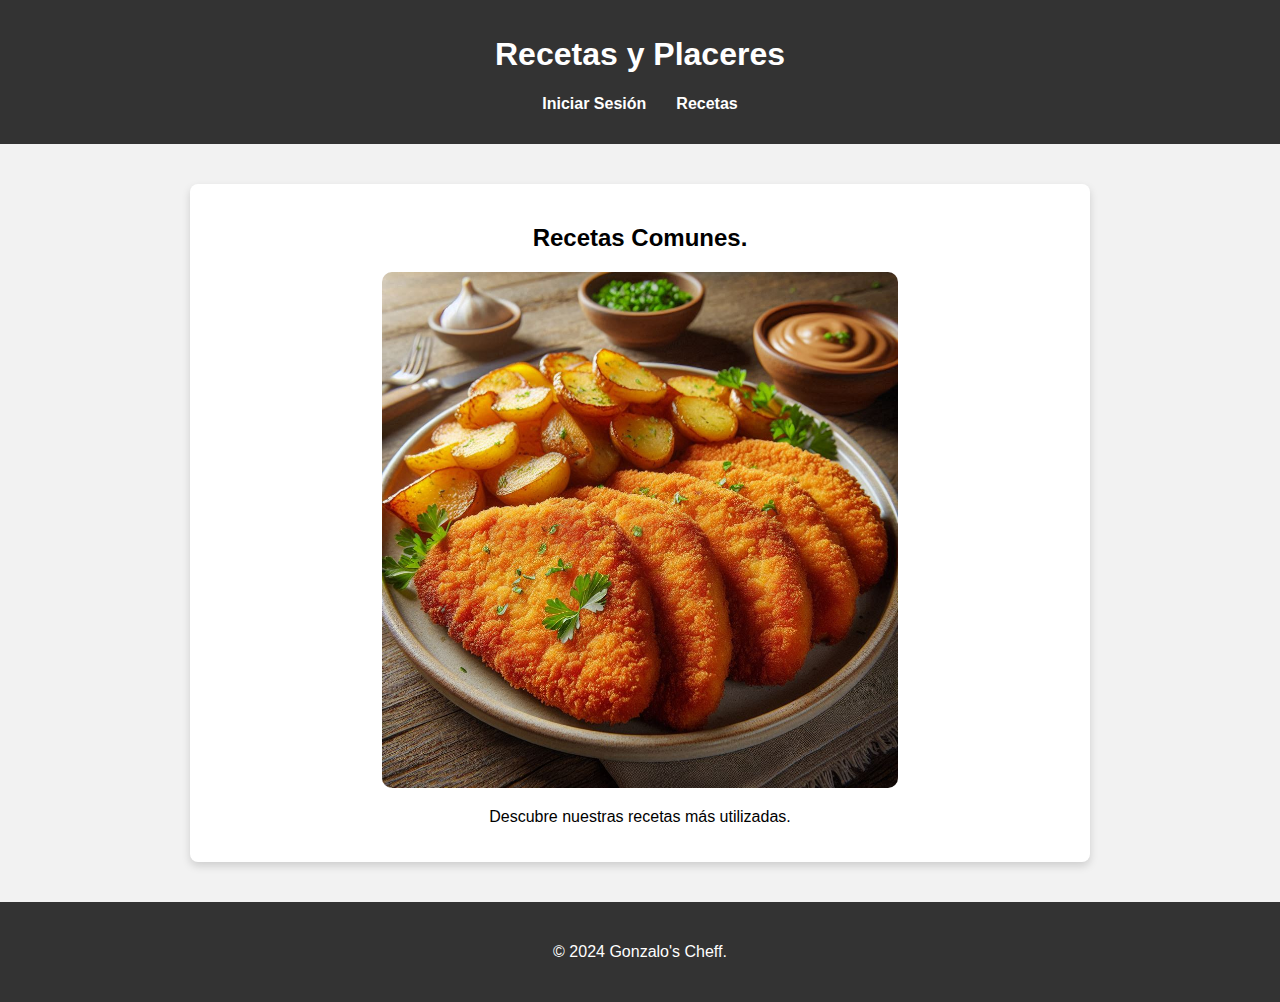
<file: index.html>
<!DOCTYPE html>
<html lang="es">
<head>
    <meta charset="UTF-8">
    <meta name="viewport" content="width=device-width, initial-scale=1.0">
    <link rel="stylesheet" href="styles.css">
    <title>Gonzalo's Cheff</title>
</head>
<body>
    <header>
        <h1>Recetas y Placeres</h1>
        <nav>
            <ul>
                <li><a href="login/index.html">Iniciar Sesión</a></li>
                <li><a href="recetas.html">Recetas</a></li>
            </ul>
        </nav>
    </header>

    <center>
    <main>
        <section id="recetas">
            <h2>Recetas Comunes.</h2>
            <div class="carousel-container"> <div class="carousel"> <div class="carousel-item active"> <img src="imagen1.png" alt="Image 1"> </div> <div class="carousel-item"> <img src="imagen2.png" alt="Image 2"> </div> <div class="carousel-item"> <img src="imagen3.png" alt="Image 3"> </div> </div> </div> <script src="scripts.js"></script>
            <p>Descubre nuestras recetas más utilizadas.</p>
        </section>

    </main>
    </center>
    <footer>
        <p>&copy; 2024 Gonzalo's Cheff.</p>
    </footer>
</body>
</html>
</file>
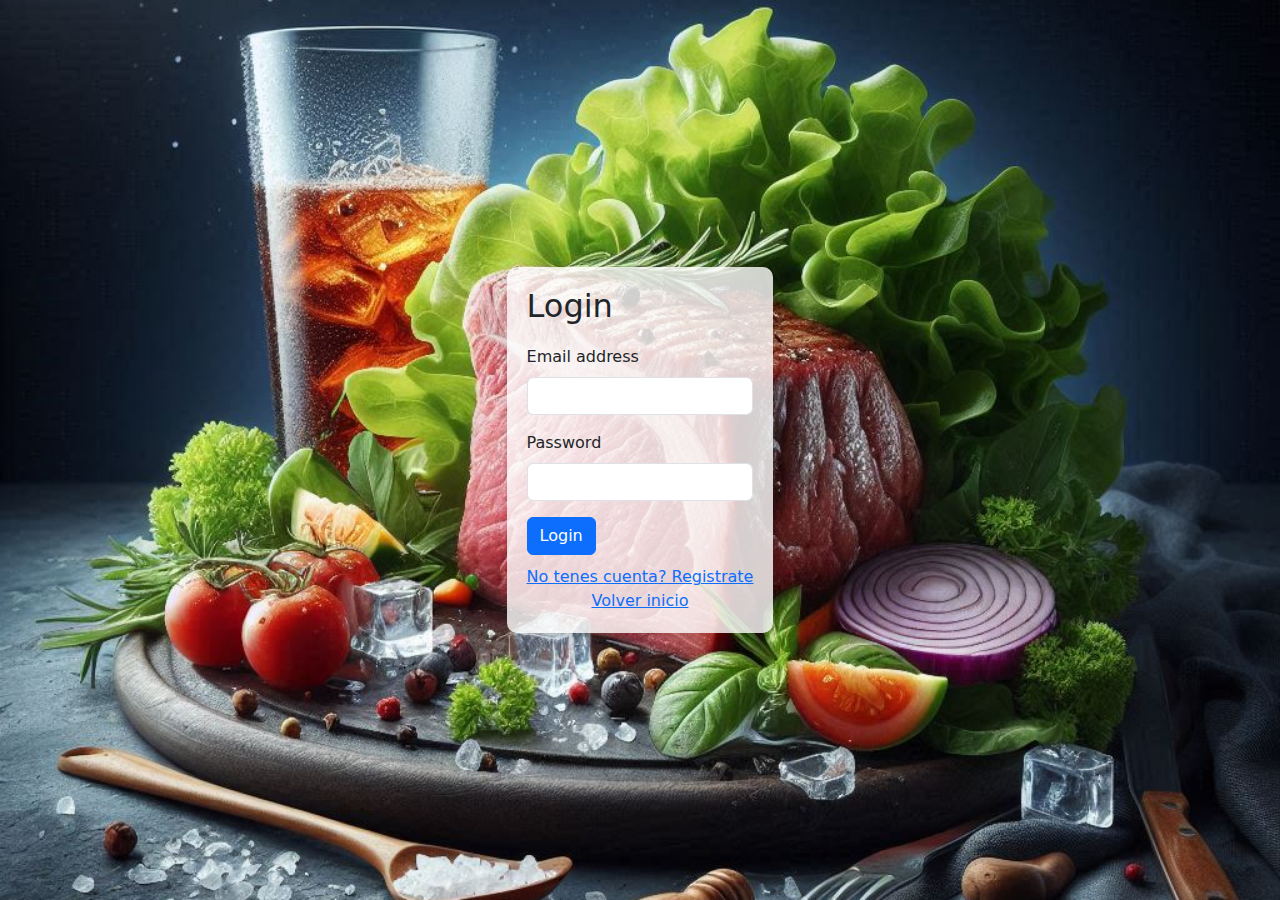
<file: login/index.html>
<!DOCTYPE html>
<html lang="en">
<head>
    <meta charset="UTF-8">
    <meta name="viewport" content="width=device-width, initial-scale=1.0">
    <title>Login Page</title>
    <link href="https://cdn.jsdelivr.net/npm/bootstrap@5.3.0/dist/css/bootstrap.min.css" rel="stylesheet">
    <link rel="stylesheet" href="styles.css">
</head>
<body>
    <div class="login-container">
        <h2>Login</h2>
        <form>
            <div class="mb-3">
                <label for="email" class="form-label">Email address</label>
                <input type="email" class="form-control" id="email" aria-describedby="emailHelp">
            </div>
            <div class="mb-3">
                <label for="password" class="form-label">Password</label>
                <input type="password" class="form-control" id="password">
            </div>
            <button type="submit" class="btn btn-primary">Login</button>
        </form>
        <div class="register-link">
            <a href="register.html">No tenes cuenta? Registrate</a><br>
            <a href="../index.html">Volver inicio</a>
        </div>
    </div>
    <script src="https://cdn.jsdelivr.net/npm/bootstrap@5.3.0/dist/js/bootstrap.bundle.min.js"></script>
</body>
</html>
</file>
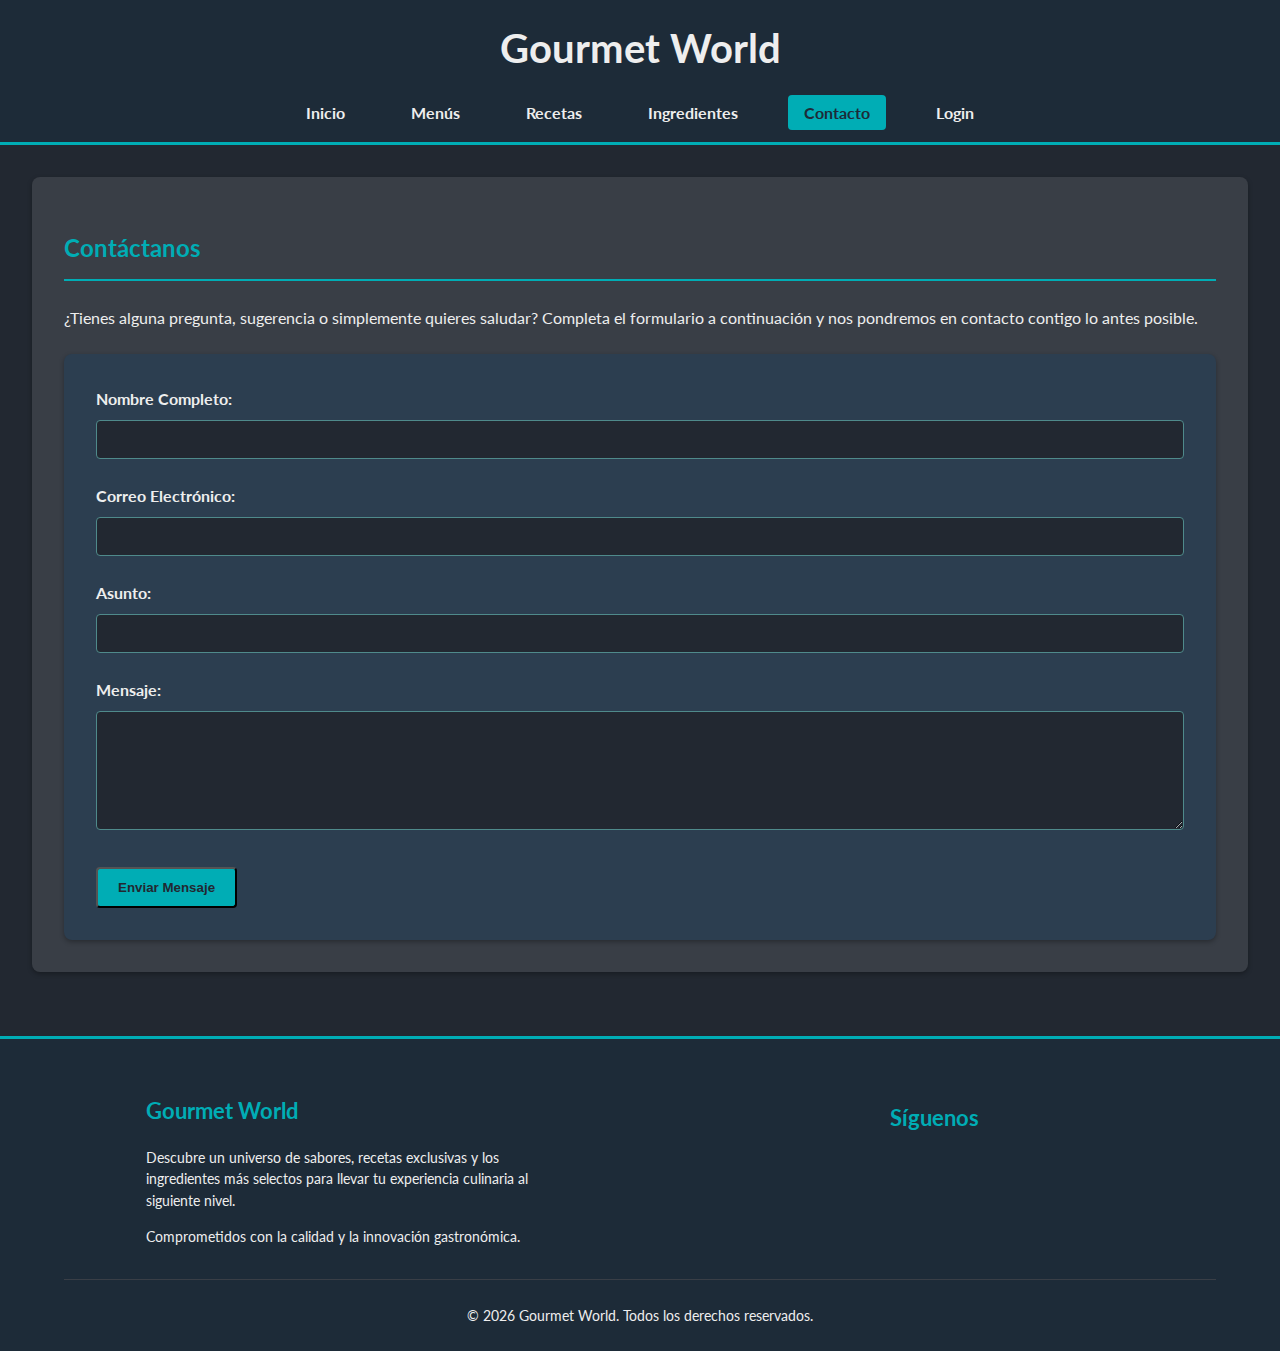
<file: contact.html>
<!DOCTYPE html>
<html lang="es">
<head>
    <meta charset="UTF-8">
    <meta name="viewport" content="width=device-width, initial-scale=1.0">
    <title>Gourmet World - Contacto</title>
    <link rel="preconnect" href="https://fonts.googleapis.com">
    <link rel="preconnect" href="https://fonts.gstatic.com" crossorigin>
    <link href="https://fonts.googleapis.com/css2?family=Lato:wght@300;400;700&display=swap" rel="stylesheet">
    <link rel="stylesheet" href="https://cdnjs.cloudflare.com/ajax/libs/font-awesome/6.5.1/css/all.min.css" integrity="sha512-DTOQO9RWCH3ppGqcWaEA1BIZOC6xxalwEsw9c2QQeAIftl+Vegovlnee1c9QX4TctnWMn13TZye+giMm8e2LwA==" crossorigin="anonymous" referrerpolicy="no-referrer" />
    <link rel="stylesheet" href="style.css">
</head>
<body>
    <header>
        <div class="container">
            <h1>Gourmet World</h1>
            <nav>
                <ul>
                    <li><a href="index.html">Inicio</a></li>
                    <li><a href="menus.html">Menús</a></li>
                    <li class="dropdown-container">
                        <a href="recetas.html">Recetas</a>
                        <ul class="dropdown-menu">
                            <li><a href="recetas.html#risotto">Risotto de Champiñones y Trufa</a></li>
                            <li><a href="recetas.html#salmon">Salmón Glaseado con Miel y Mostaza</a></li>
                            <li><a href="recetas.html#coq-au-vin">Coq au Vin</a></li>
                            <li><a href="recetas.html#paella">Paella Valenciana</a></li>
                            <li><a href="recetas.html#tiramisu">Tiramisú Clásico</a></li>
                        </ul>
                    </li>
                    <li><a href="ingredientes.html">Ingredientes</a></li>
                    <li><a href="contact.html" class="active">Contacto</a></li>
                    <li><a href="index.html#loginModalOverlay">Login</a></li>
                </ul>
            </nav>
        </div>
    </header>

    <main>
        <div class="container page-content">
            <h2>Contáctanos</h2>
            <p>¿Tienes alguna pregunta, sugerencia o simplemente quieres saludar? Completa el formulario a continuación y nos pondremos en contacto contigo lo antes posible.</p>
            
            <form class="contact-form">
                <div class="form-group">
                    <label for="contact-name">Nombre Completo:</label>
                    <input type="text" id="contact-name" name="contact-name" required>
                </div>
                <div class="form-group">
                    <label for="contact-email">Correo Electrónico:</label>
                    <input type="email" id="contact-email" name="contact-email" required>
                </div>
                <div class="form-group">
                    <label for="contact-subject">Asunto:</label>
                    <input type="text" id="contact-subject" name="contact-subject" required>
                </div>
                <div class="form-group">
                    <label for="contact-message">Mensaje:</label>
                    <textarea id="contact-message" name="contact-message" rows="6" required></textarea>
                </div>
                <button type="submit" class="btn">Enviar Mensaje</button>
            </form>
        </div>
    </main>

    <footer>
        <div class="container">
            <div class="footer-content">
                <div class="footer-about">
                    <h3>Gourmet World</h3>
                    <p>Descubre un universo de sabores, recetas exclusivas y los ingredientes más selectos para llevar tu experiencia culinaria al siguiente nivel.</p>
                    <p>Comprometidos con la calidad y la innovación gastronómica.</p>
                </div>
                <div class="footer-social">
                    <h4>Síguenos</h4>
                    <a href="#" aria-label="Facebook" class="social-icon facebook"><i class="fab fa-facebook-f"></i></a>
                    <a href="#" aria-label="Instagram" class="social-icon instagram"><i class="fab fa-instagram"></i></a>
                    <a href="#" aria-label="Twitter" class="social-icon twitter"><i class="fab fa-twitter"></i></a>
                    <a href="#" aria-label="Pinterest" class="social-icon pinterest"><i class="fab fa-pinterest-p"></i></a>
                </div>
            </div>
            <div class="footer-bottom">
                <p>&copy; <span id="currentYear"></span> Gourmet World. Todos los derechos reservados.</p>
            </div>
        </div>
    </footer>
    <script>
        document.addEventListener('DOMContentLoaded', function() {
            const yearSpan = document.getElementById('currentYear');
            if (yearSpan) {
                yearSpan.textContent = new Date().getFullYear();
            }

            const contactForm = document.querySelector('.contact-form');
            if (contactForm) {
                contactForm.addEventListener('submit', function(e) {
                    e.preventDefault();
                    // Basic form submission alert, actual submission would require backend.
                    alert('¡Gracias por tu mensaje! Nos pondremos en contacto contigo pronto.');
                    contactForm.reset(); // Clear the form fields
                });
            }
        });
    </script>
</body>
</html>
</file>
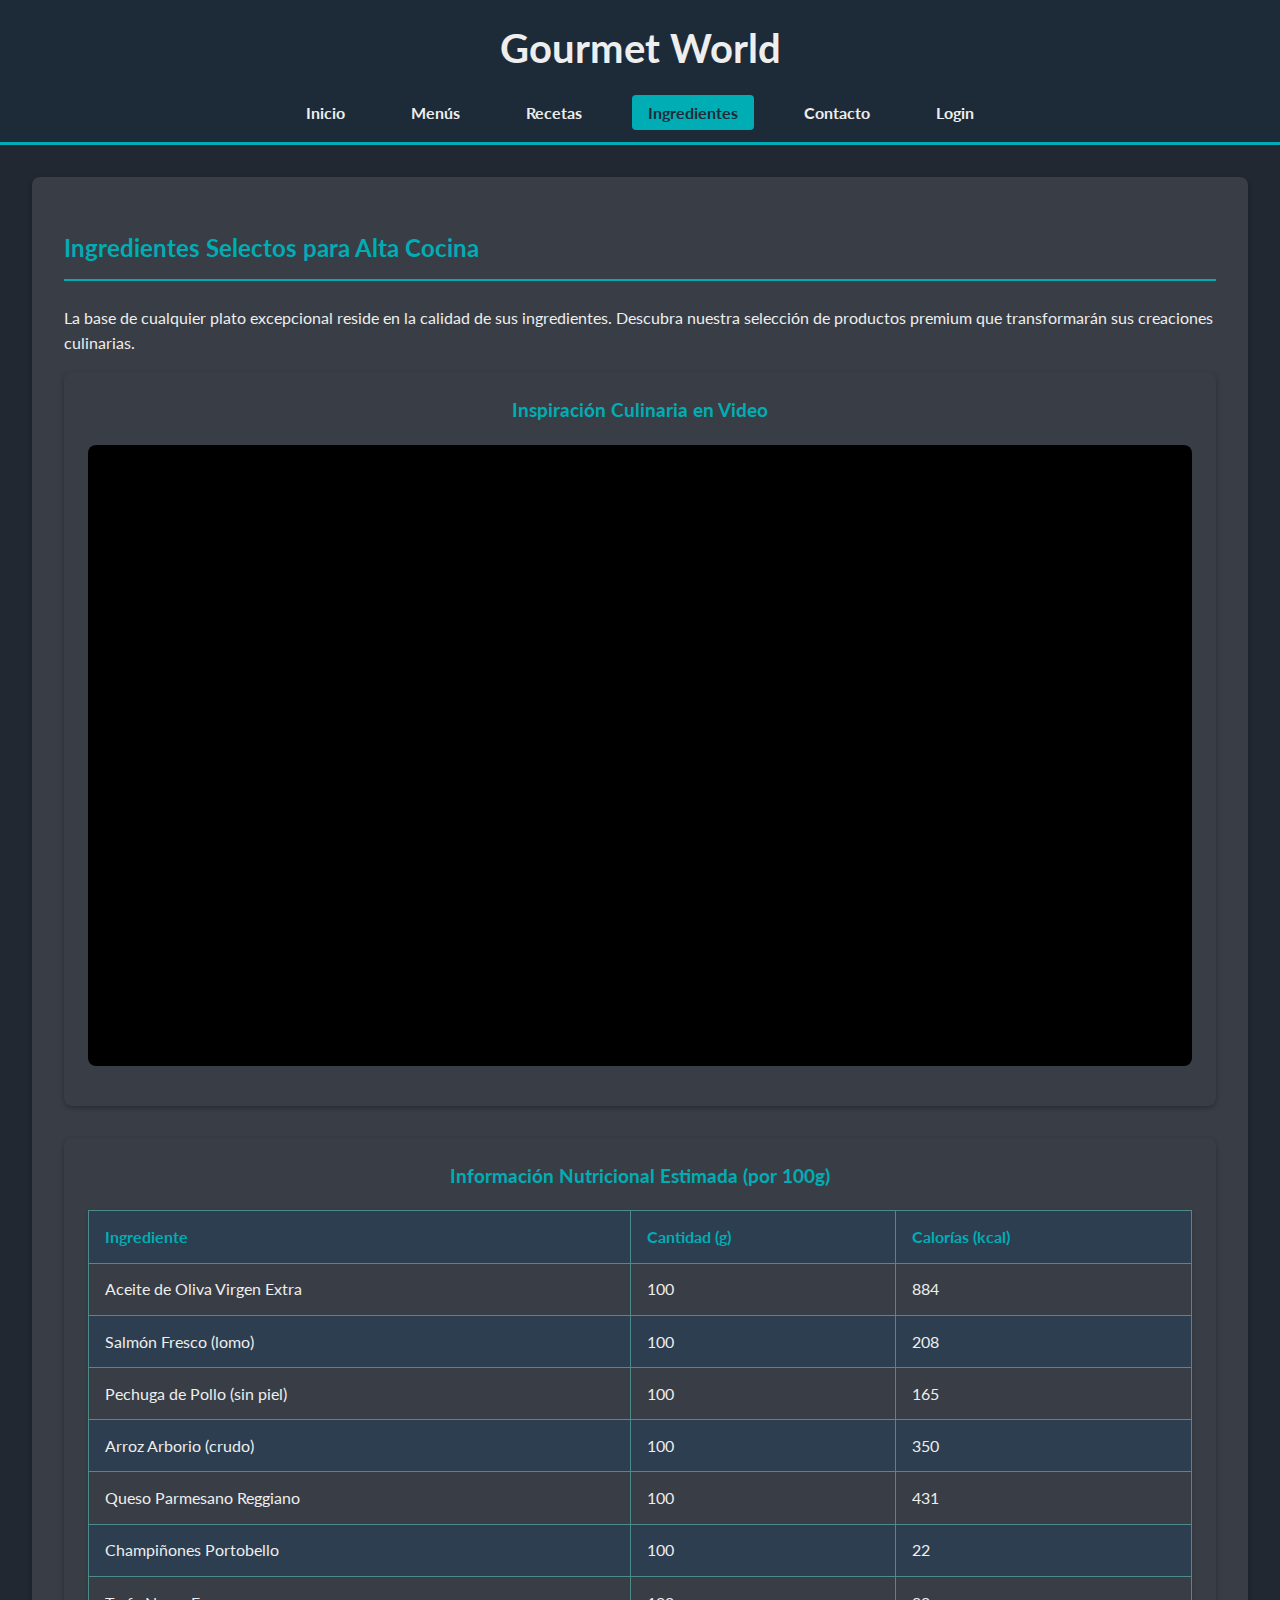
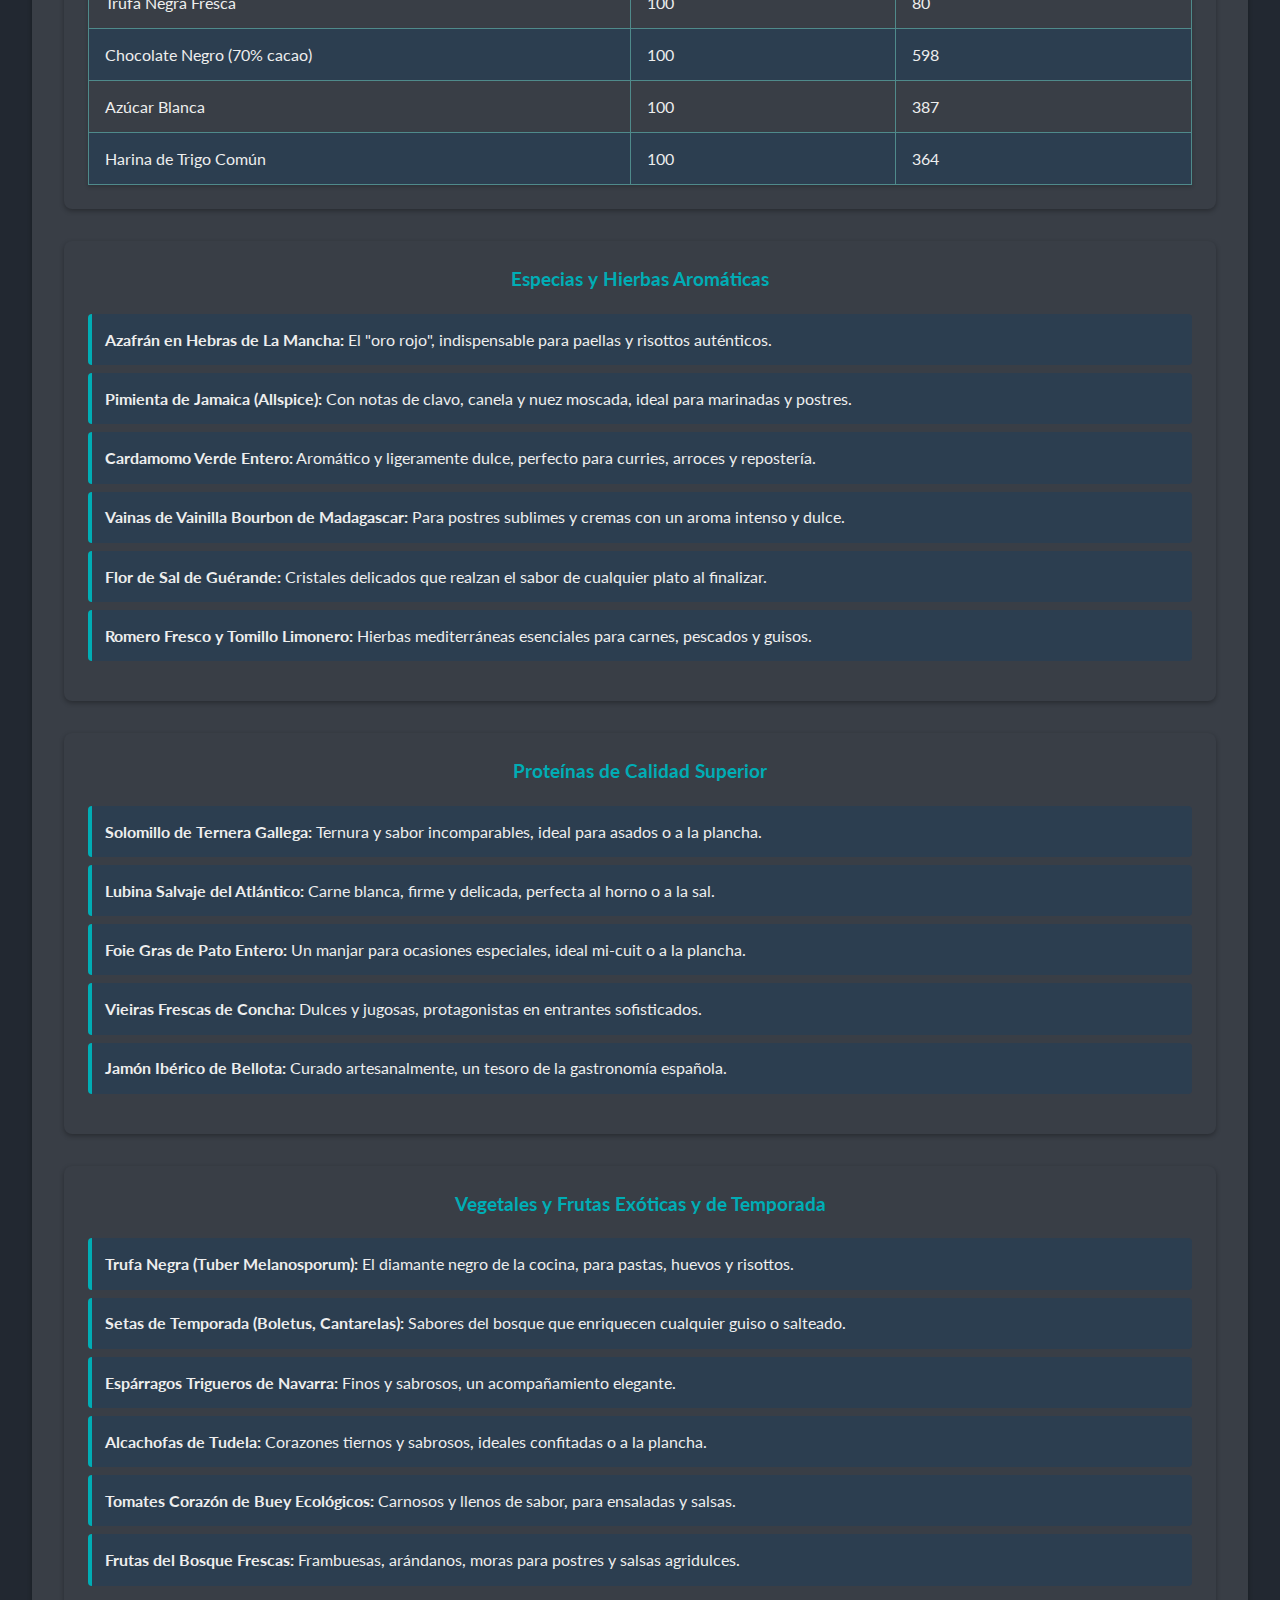
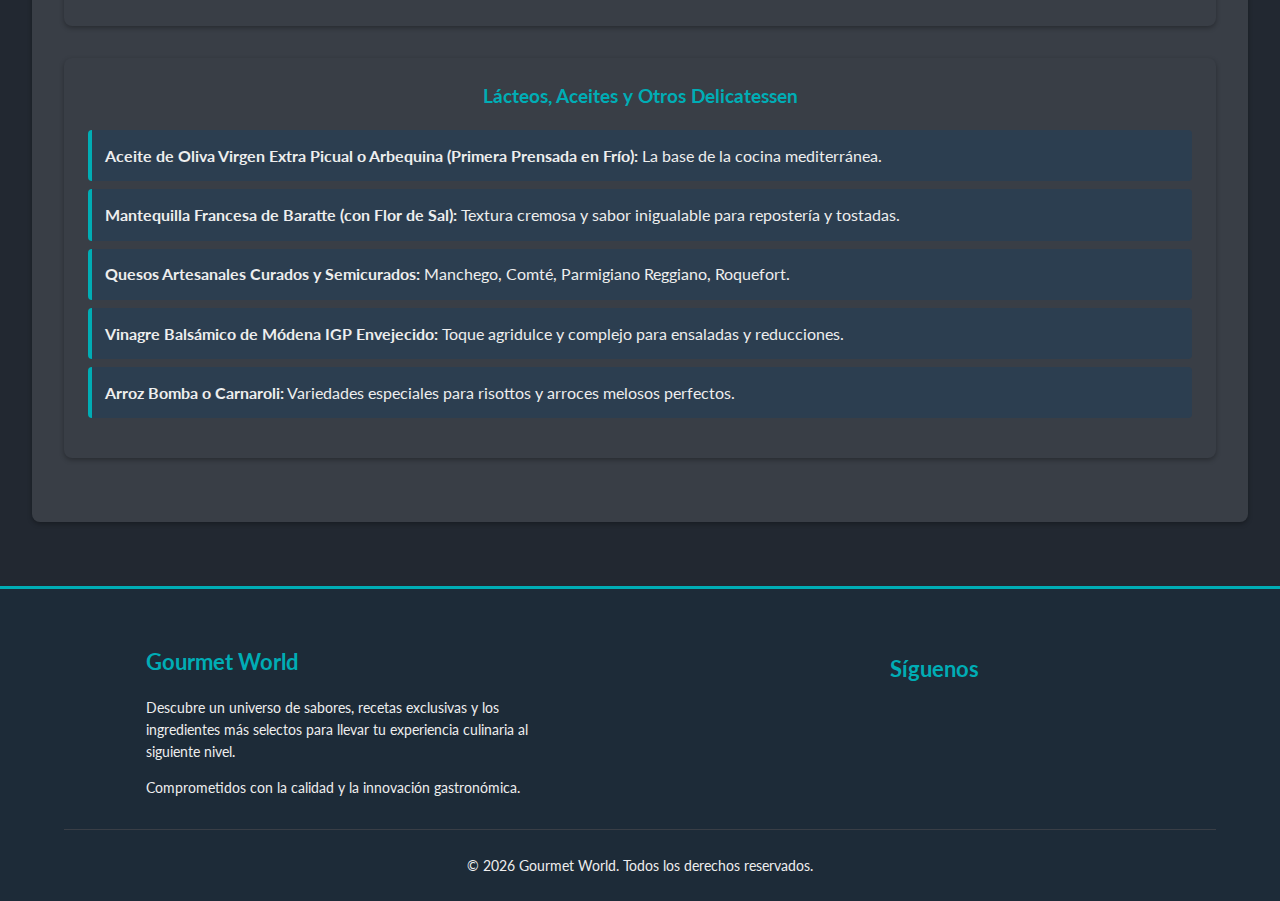
<file: ingredientes.html>
<!DOCTYPE html>
<html lang="es">
<head>
    <meta charset="UTF-8">
    <meta name="viewport" content="width=device-width, initial-scale=1.0">
    <title>Gourmet World - Ingredientes</title>
    <link rel="preconnect" href="https://fonts.googleapis.com">
    <link rel="preconnect" href="https://fonts.gstatic.com" crossorigin>
    <link href="https://fonts.googleapis.com/css2?family=Lato:wght@300;400;700&display=swap" rel="stylesheet">
    <link rel="stylesheet" href="https://cdnjs.cloudflare.com/ajax/libs/font-awesome/6.5.1/css/all.min.css" integrity="sha512-DTOQO9RWCH3ppGqcWaEA1BIZOC6xxalwEsw9c2QQeAIftl+Vegovlnee1c9QX4TctnWMn13TZye+giMm8e2LwA==" crossorigin="anonymous" referrerpolicy="no-referrer" />
    <link rel="stylesheet" href="style.css">
</head>
<body>
    <header>
        <div class="container">
            <h1>Gourmet World</h1>
            <nav>
                <ul>
                    <li><a href="index.html">Inicio</a></li>
                    <li><a href="menus.html">Menús</a></li>
                    <li class="dropdown-container">
                        <a href="recetas.html">Recetas</a>
                        <ul class="dropdown-menu">
                            <li><a href="recetas.html#risotto">Risotto de Champiñones y Trufa</a></li>
                            <li><a href="recetas.html#salmon">Salmón Glaseado con Miel y Mostaza</a></li>
                            <li><a href="recetas.html#coq-au-vin">Coq au Vin</a></li>
                            <li><a href="recetas.html#paella">Paella Valenciana</a></li>
                            <li><a href="recetas.html#tiramisu">Tiramisú Clásico</a></li>
                        </ul>
                    </li>
                    <li><a href="ingredientes.html" class="active">Ingredientes</a></li>
                    <li><a href="contact.html">Contacto</a></li>
                    <li><a href="index.html#loginModalOverlay">Login</a></li>
                </ul>
            </nav>
        </div>
    </header>

    <main>
        <div class="container page-content">
            <h2>Ingredientes Selectos para Alta Cocina</h2>
            <p>La base de cualquier plato excepcional reside en la calidad de sus ingredientes. Descubra nuestra selección de productos premium que transformarán sus creaciones culinarias.</p>

            <section id="video-inspiracion">
                <h3>Inspiración Culinaria en Video</h3>
                <div class="video-container">
                    <iframe 
                        src="https://www.youtube.com/embed/ScpLm1xcCh4" 
                        title="YouTube video player" 
                        frameborder="0" 
                        allow="accelerometer; autoplay; clipboard-write; encrypted-media; gyroscope; picture-in-picture; web-share" 
                        allowfullscreen>
                    </iframe>
                </div>
            </section>

            <section id="tabla-ingredientes-nutricion">
                <h3>Información Nutricional Estimada (por 100g)</h3>
                <table class="ingredient-table">
                    <thead>
                        <tr>
                            <th>Ingrediente</th>
                            <th>Cantidad (g)</th>
                            <th>Calorías (kcal)</th>
                        </tr>
                    </thead>
                    <tbody>
                        <tr>
                            <td>Aceite de Oliva Virgen Extra</td>
                            <td>100</td>
                            <td>884</td>
                        </tr>
                        <tr>
                            <td>Salmón Fresco (lomo)</td>
                            <td>100</td>
                            <td>208</td>
                        </tr>
                        <tr>
                            <td>Pechuga de Pollo (sin piel)</td>
                            <td>100</td>
                            <td>165</td>
                        </tr>
                        <tr>
                            <td>Arroz Arborio (crudo)</td>
                            <td>100</td>
                            <td>350</td>
                        </tr>
                        <tr>
                            <td>Queso Parmesano Reggiano</td>
                            <td>100</td>
                            <td>431</td>
                        </tr>
                        <tr>
                            <td>Champiñones Portobello</td>
                            <td>100</td>
                            <td>22</td>
                        </tr>
                         <tr>
                            <td>Trufa Negra Fresca</td>
                            <td>100</td>
                            <td>80</td>
                        </tr>
                        <tr>
                            <td>Chocolate Negro (70% cacao)</td>
                            <td>100</td>
                            <td>598</td>
                        </tr>
                        <tr>
                            <td>Azúcar Blanca</td>
                            <td>100</td>
                            <td>387</td>
                        </tr>
                        <tr>
                            <td>Harina de Trigo Común</td>
                            <td>100</td>
                            <td>364</td>
                        </tr>
                    </tbody>
                </table>
            </section>

            <section id="especias-hierbas">
                <h3>Especias y Hierbas Aromáticas</h3>
                <ul>
                    <li><strong>Azafrán en Hebras de La Mancha:</strong> El "oro rojo", indispensable para paellas y risottos auténticos.</li>
                    <li><strong>Pimienta de Jamaica (Allspice):</strong> Con notas de clavo, canela y nuez moscada, ideal para marinadas y postres.</li>
                    <li><strong>Cardamomo Verde Entero:</strong> Aromático y ligeramente dulce, perfecto para curries, arroces y repostería.</li>
                    <li><strong>Vainas de Vainilla Bourbon de Madagascar:</strong> Para postres sublimes y cremas con un aroma intenso y dulce.</li>
                    <li><strong>Flor de Sal de Guérande:</strong> Cristales delicados que realzan el sabor de cualquier plato al finalizar.</li>
                    <li><strong>Romero Fresco y Tomillo Limonero:</strong> Hierbas mediterráneas esenciales para carnes, pescados y guisos.</li>
                </ul>
            </section>

            <section id="proteinas">
                <h3>Proteínas de Calidad Superior</h3>
                <ul>
                    <li><strong>Solomillo de Ternera Gallega:</strong> Ternura y sabor incomparables, ideal para asados o a la plancha.</li>
                    <li><strong>Lubina Salvaje del Atlántico:</strong> Carne blanca, firme y delicada, perfecta al horno o a la sal.</li>
                    <li><strong>Foie Gras de Pato Entero:</strong> Un manjar para ocasiones especiales, ideal mi-cuit o a la plancha.</li>
                    <li><strong>Vieiras Frescas de Concha:</strong> Dulces y jugosas, protagonistas en entrantes sofisticados.</li>
                    <li><strong>Jamón Ibérico de Bellota:</strong> Curado artesanalmente, un tesoro de la gastronomía española.</li>
                </ul>
            </section>

            <section id="vegetales-frutas">
                <h3>Vegetales y Frutas Exóticas y de Temporada</h3>
                <ul>
                    <li><strong>Trufa Negra (Tuber Melanosporum):</strong> El diamante negro de la cocina, para pastas, huevos y risottos.</li>
                    <li><strong>Setas de Temporada (Boletus, Cantarelas):</strong> Sabores del bosque que enriquecen cualquier guiso o salteado.</li>
                    <li><strong>Espárragos Trigueros de Navarra:</strong> Finos y sabrosos, un acompañamiento elegante.</li>
                    <li><strong>Alcachofas de Tudela:</strong> Corazones tiernos y sabrosos, ideales confitadas o a la plancha.</li>
                    <li><strong>Tomates Corazón de Buey Ecológicos:</strong> Carnosos y llenos de sabor, para ensaladas y salsas.</li>
                    <li><strong>Frutas del Bosque Frescas:</strong> Frambuesas, arándanos, moras para postres y salsas agridulces.</li>
                </ul>
            </section>

            <section id="lacteos-aceites">
                <h3>Lácteos, Aceites y Otros Delicatessen</h3>
                <ul>
                    <li><strong>Aceite de Oliva Virgen Extra Picual o Arbequina (Primera Prensada en Frío):</strong> La base de la cocina mediterránea.</li>
                    <li><strong>Mantequilla Francesa de Baratte (con Flor de Sal):</strong> Textura cremosa y sabor inigualable para repostería y tostadas.</li>
                    <li><strong>Quesos Artesanales Curados y Semicurados:</strong> Manchego, Comté, Parmigiano Reggiano, Roquefort.</li>
                    <li><strong>Vinagre Balsámico de Módena IGP Envejecido:</strong> Toque agridulce y complejo para ensaladas y reducciones.</li>
                    <li><strong>Arroz Bomba o Carnaroli:</strong> Variedades especiales para risottos y arroces melosos perfectos.</li>
                </ul>
            </section>

        </div>
    </main>

    <footer>
        <div class="container">
            <div class="footer-content">
                <div class="footer-about">
                    <h3>Gourmet World</h3>
                    <p>Descubre un universo de sabores, recetas exclusivas y los ingredientes más selectos para llevar tu experiencia culinaria al siguiente nivel.</p>
                    <p>Comprometidos con la calidad y la innovación gastronómica.</p>
                </div>
                <div class="footer-social">
                    <h4>Síguenos</h4>
                    <a href="#" aria-label="Facebook" class="social-icon facebook"><i class="fab fa-facebook-f"></i></a>
                    <a href="#" aria-label="Instagram" class="social-icon instagram"><i class="fab fa-instagram"></i></a>
                    <a href="#" aria-label="Twitter" class="social-icon twitter"><i class="fab fa-twitter"></i></a>
                    <a href="#" aria-label="Pinterest" class="social-icon pinterest"><i class="fab fa-pinterest-p"></i></a>
                </div>
            </div>
            <div class="footer-bottom">
                <p>&copy; <span id="currentYear"></span> Gourmet World. Todos los derechos reservados.</p>
            </div>
        </div>
    </footer>
    <script>
        document.addEventListener('DOMContentLoaded', function() {
            const yearSpan = document.getElementById('currentYear');
            if (yearSpan) {
                yearSpan.textContent = new Date().getFullYear();
            }
        });
    </script>
</body>
</html>
</file>
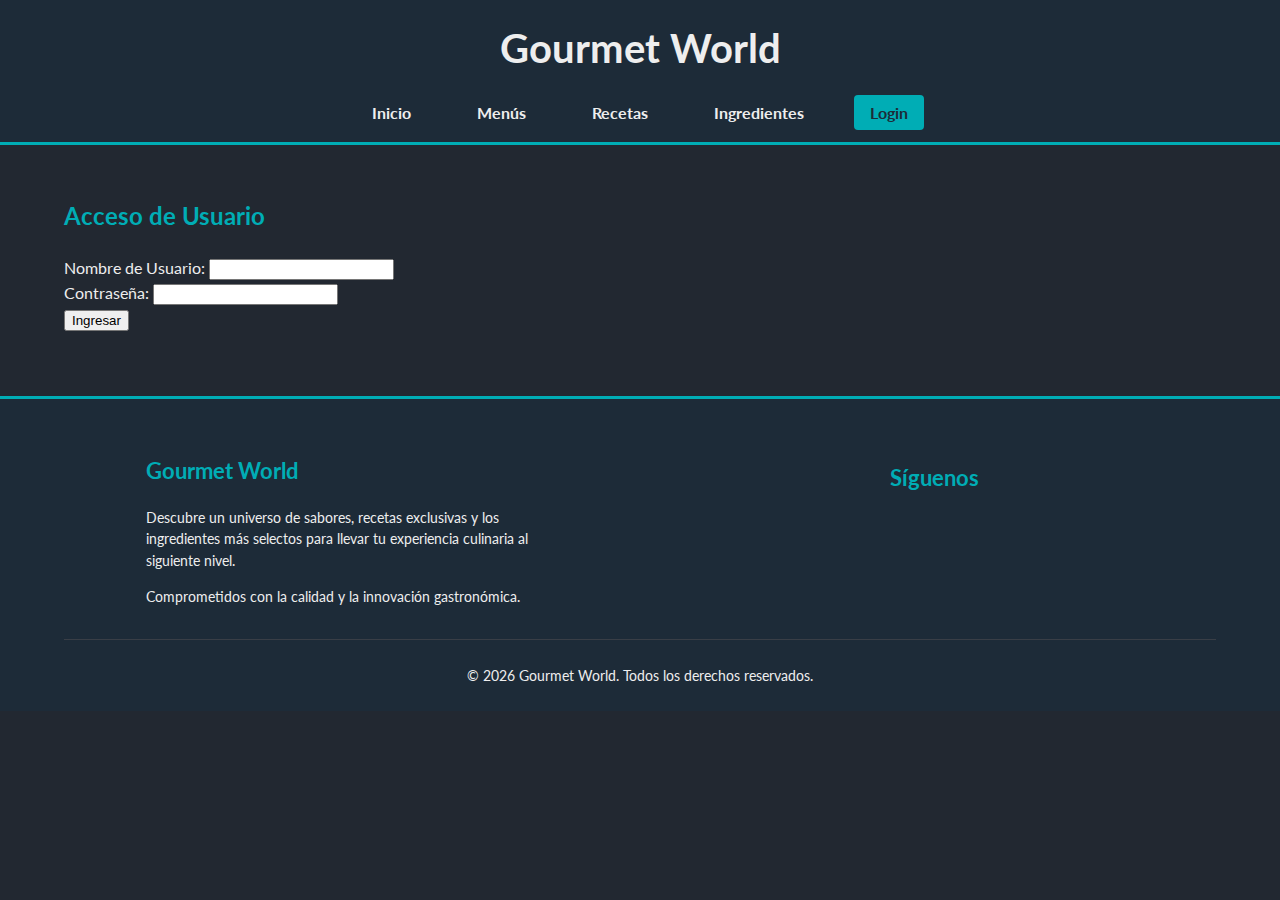
<file: login.html>
<!DOCTYPE html>
<html lang="es">
<head>
    <meta charset="UTF-8">
    <meta name="viewport" content="width=device-width, initial-scale=1.0">
    <title>Gourmet World - Login</title>
    <link rel="preconnect" href="https://fonts.googleapis.com">
    <link rel="preconnect" href="https://fonts.gstatic.com" crossorigin>
    <link href="https://fonts.googleapis.com/css2?family=Lato:wght@300;400;700&display=swap" rel="stylesheet">
    <link rel="stylesheet" href="https://cdnjs.cloudflare.com/ajax/libs/font-awesome/6.5.1/css/all.min.css" integrity="sha512-DTOQO9RWCH3ppGqcWaEA1BIZOC6xxalwEsw9c2QQeAIftl+Vegovlnee1c9QX4TctnWMn13TZye+giMm8e2LwA==" crossorigin="anonymous" referrerpolicy="no-referrer" />
    <link rel="stylesheet" href="style.css">
</head>
<body>
    <header>
        <div class="container">
            <h1>Gourmet World</h1>
            <nav>
                <ul>
                    <li><a href="index.html">Inicio</a></li>
                    <li><a href="menus.html">Menús</a></li>
                    <li class="dropdown-container">
                        <a href="recetas.html">Recetas</a>
                        <ul class="dropdown-menu">
                            <li><a href="recetas.html#risotto">Risotto de Champiñones y Trufa</a></li>
                            <li><a href="recetas.html#salmon">Salmón Glaseado con Miel y Mostaza</a></li>
                        </ul>
                    </li>
                    <li><a href="ingredientes.html">Ingredientes</a></li>
                    <li><a href="login.html" class="active">Login</a></li>
                </ul>
            </nav>
        </div>
    </header>

    <main>
        <div class="container">
            <form class="login-form">
                <h2>Acceso de Usuario</h2>
                <div class="form-group">
                    <label for="username">Nombre de Usuario:</label>
                    <input type="text" id="username" name="username" required>
                </div>
                <div class="form-group">
                    <label for="password">Contraseña:</label>
                    <input type="password" id="password" name="password" required>
                </div>
                <button type="submit">Ingresar</button>
            </form>
        </div>
    </main>

    <footer>
        <div class="container">
            <div class="footer-content">
                <div class="footer-about">
                    <h3>Gourmet World</h3>
                    <p>Descubre un universo de sabores, recetas exclusivas y los ingredientes más selectos para llevar tu experiencia culinaria al siguiente nivel.</p>
                    <p>Comprometidos con la calidad y la innovación gastronómica.</p>
                </div>
                <div class="footer-social">
                    <h4>Síguenos</h4>
                    <a href="#" aria-label="Facebook" class="social-icon facebook"><i class="fab fa-facebook-f"></i></a>
                    <a href="#" aria-label="Instagram" class="social-icon instagram"><i class="fab fa-instagram"></i></a>
                    <a href="#" aria-label="Twitter" class="social-icon twitter"><i class="fab fa-twitter"></i></a>
                    <a href="#" aria-label="Pinterest" class="social-icon pinterest"><i class="fab fa-pinterest-p"></i></a>
                </div>
            </div>
            <div class="footer-bottom">
                <p>&copy; <span id="currentYear"></span> Gourmet World. Todos los derechos reservados.</p>
            </div>
        </div>
    </footer>
    <script>
        document.addEventListener('DOMContentLoaded', function() {
            const yearSpan = document.getElementById('currentYear');
            if (yearSpan) {
                yearSpan.textContent = new Date().getFullYear();
            }
        });
    </script>
</body>
</html>
</file>
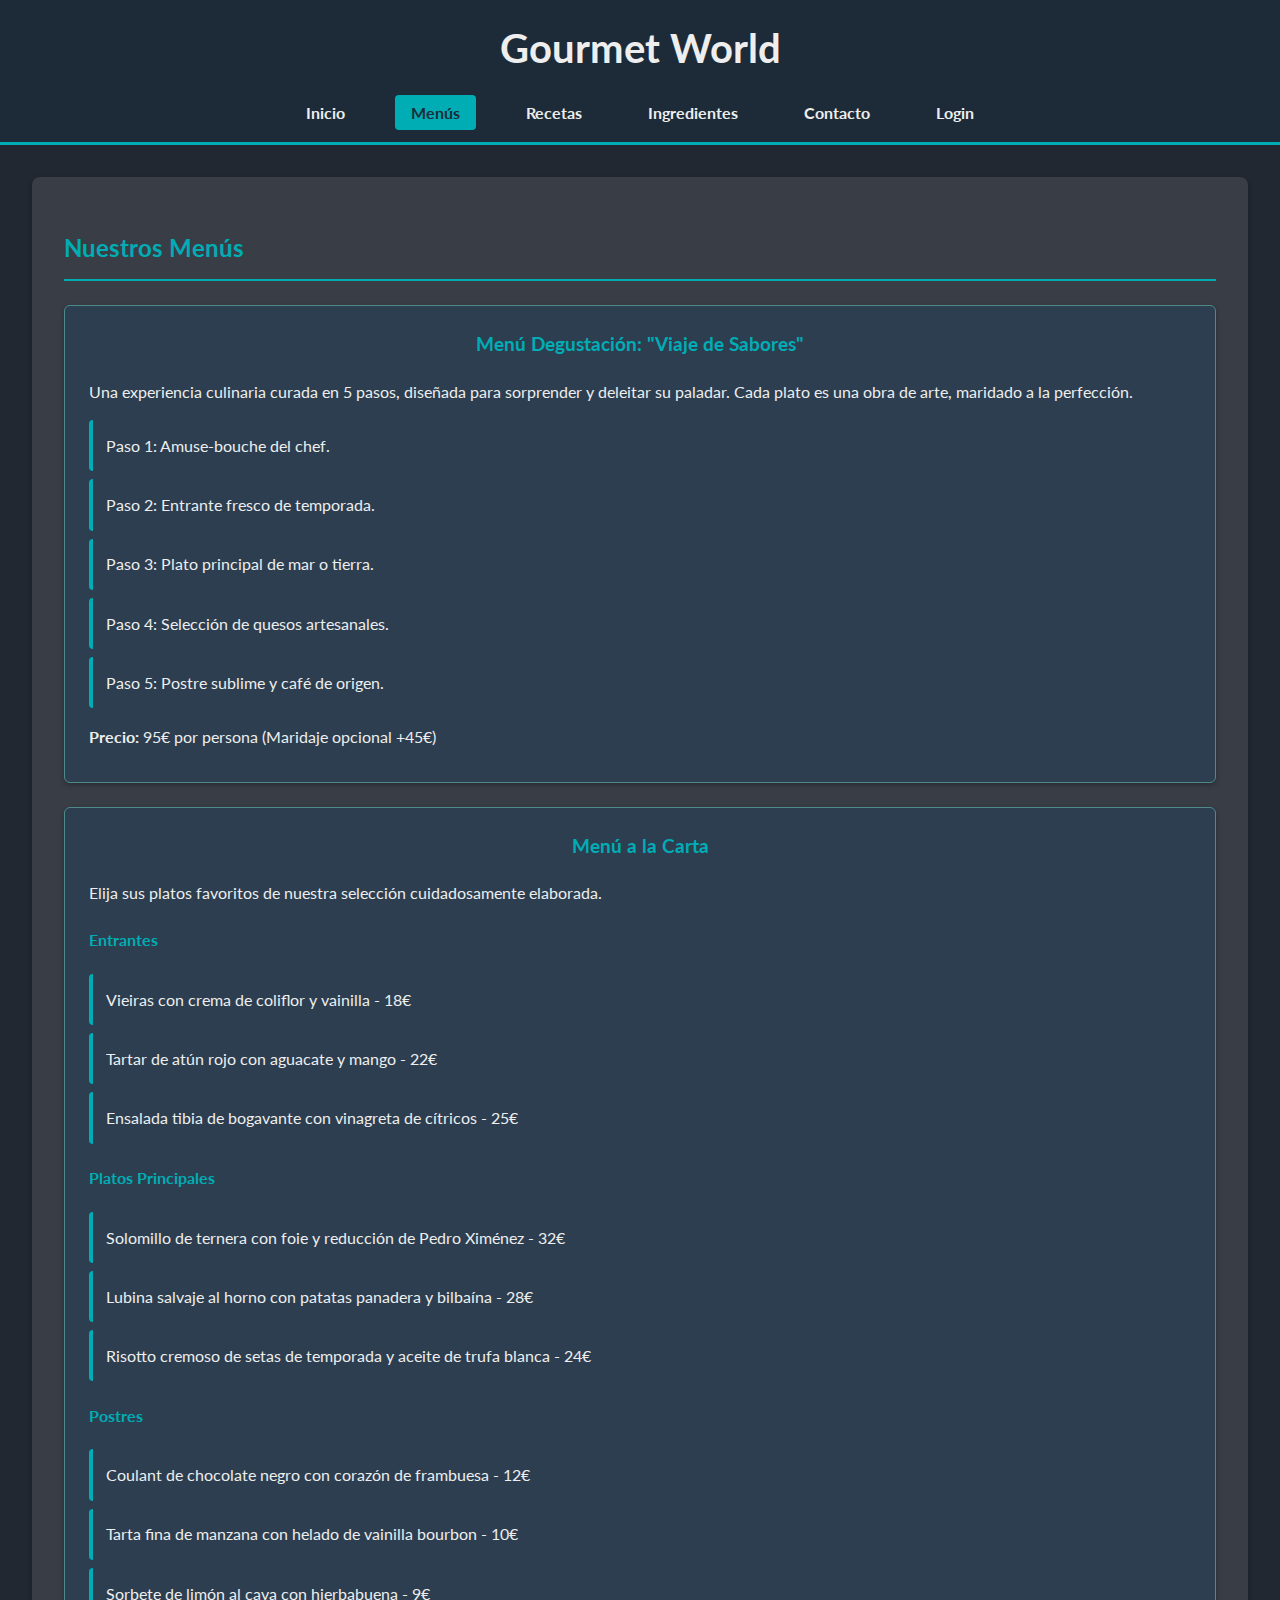
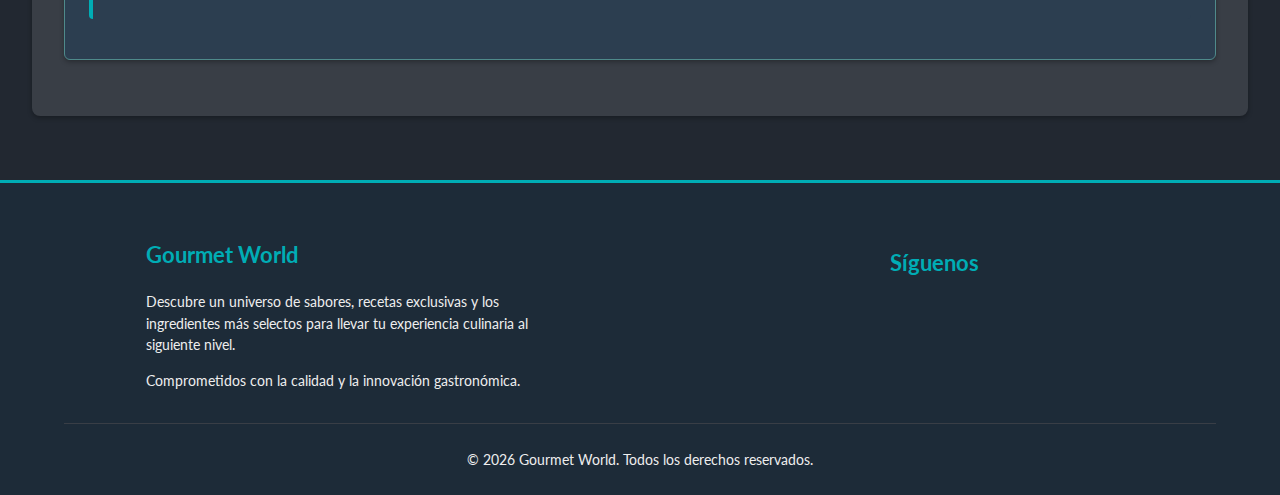
<file: menus.html>
<!DOCTYPE html>
<html lang="es">
<head>
    <meta charset="UTF-8">
    <meta name="viewport" content="width=device-width, initial-scale=1.0">
    <title>Gourmet World - Menús</title>
    <link rel="preconnect" href="https://fonts.googleapis.com">
    <link rel="preconnect" href="https://fonts.gstatic.com" crossorigin>
    <link href="https://fonts.googleapis.com/css2?family=Lato:wght@300;400;700&display=swap" rel="stylesheet">
    <link rel="stylesheet" href="https://cdnjs.cloudflare.com/ajax/libs/font-awesome/6.5.1/css/all.min.css" integrity="sha512-DTOQO9RWCH3ppGqcWaEA1BIZOC6xxalwEsw9c2QQeAIftl+Vegovlnee1c9QX4TctnWMn13TZye+giMm8e2LwA==" crossorigin="anonymous" referrerpolicy="no-referrer" />
    <link rel="stylesheet" href="style.css">
</head>
<body>
    <header>
        <div class="container">
            <h1>Gourmet World</h1>
            <nav>
                <ul>
                    <li><a href="index.html">Inicio</a></li>
                    <li><a href="menus.html" class="active">Menús</a></li>
                     <li class="dropdown-container">
                        <a href="recetas.html">Recetas</a>
                        <ul class="dropdown-menu">
                            <li><a href="recetas.html#risotto">Risotto de Champiñones y Trufa</a></li>
                            <li><a href="recetas.html#salmon">Salmón Glaseado con Miel y Mostaza</a></li>
                            <li><a href="recetas.html#coq-au-vin">Coq au Vin</a></li>
                            <li><a href="recetas.html#paella">Paella Valenciana</a></li>
                            <li><a href="recetas.html#tiramisu">Tiramisú Clásico</a></li>
                        </ul>
                    </li>
                    <li><a href="ingredientes.html">Ingredientes</a></li>
                    <li><a href="contact.html">Contacto</a></li>
                    <li><a href="index.html#loginModalOverlay">Login</a></li>
                </ul>
            </nav>
        </div>
    </header>

    <main>
        <div class="container page-content">
            <h2>Nuestros Menús</h2>
            
            <section id="menu-degustacion" class="menu-item">
                <h3>Menú Degustación: "Viaje de Sabores"</h3>
                <p>Una experiencia culinaria curada en 5 pasos, diseñada para sorprender y deleitar su paladar. Cada plato es una obra de arte, maridado a la perfección.</p>
                <ul>
                    <li>Paso 1: Amuse-bouche del chef.</li>
                    <li>Paso 2: Entrante fresco de temporada.</li>
                    <li>Paso 3: Plato principal de mar o tierra.</li>
                    <li>Paso 4: Selección de quesos artesanales.</li>
                    <li>Paso 5: Postre sublime y café de origen.</li>
                </ul>
                <p><strong>Precio:</strong> 95€ por persona (Maridaje opcional +45€)</p>
            </section>

            <section id="menu-a-la-carta" class="menu-item">
                <h3>Menú a la Carta</h3>
                <p>Elija sus platos favoritos de nuestra selección cuidadosamente elaborada.</p>
                
                <h4>Entrantes</h4>
                <ul>
                    <li>Vieiras con crema de coliflor y vainilla - 18€</li>
                    <li>Tartar de atún rojo con aguacate y mango - 22€</li>
                    <li>Ensalada tibia de bogavante con vinagreta de cítricos - 25€</li>
                </ul>

                <h4>Platos Principales</h4>
                <ul>
                    <li>Solomillo de ternera con foie y reducción de Pedro Ximénez - 32€</li>
                    <li>Lubina salvaje al horno con patatas panadera y bilbaína - 28€</li>
                    <li>Risotto cremoso de setas de temporada y aceite de trufa blanca - 24€</li>
                </ul>

                <h4>Postres</h4>
                <ul>
                    <li>Coulant de chocolate negro con corazón de frambuesa - 12€</li>
                    <li>Tarta fina de manzana con helado de vainilla bourbon - 10€</li>
                    <li>Sorbete de limón al cava con hierbabuena - 9€</li>
                </ul>
            </section>
        </div>
    </main>

    <footer>
        <div class="container">
            <div class="footer-content">
                <div class="footer-about">
                    <h3>Gourmet World</h3>
                    <p>Descubre un universo de sabores, recetas exclusivas y los ingredientes más selectos para llevar tu experiencia culinaria al siguiente nivel.</p>
                    <p>Comprometidos con la calidad y la innovación gastronómica.</p>
                </div>
                <div class="footer-social">
                    <h4>Síguenos</h4>
                    <a href="#" aria-label="Facebook" class="social-icon facebook"><i class="fab fa-facebook-f"></i></a>
                    <a href="#" aria-label="Instagram" class="social-icon instagram"><i class="fab fa-instagram"></i></a>
                    <a href="#" aria-label="Twitter" class="social-icon twitter"><i class="fab fa-twitter"></i></a>
                    <a href="#" aria-label="Pinterest" class="social-icon pinterest"><i class="fab fa-pinterest-p"></i></a>
                </div>
            </div>
            <div class="footer-bottom">
                <p>&copy; <span id="currentYear"></span> Gourmet World. Todos los derechos reservados.</p>
            </div>
        </div>
    </footer>
    <script>
        document.addEventListener('DOMContentLoaded', function() {
            const yearSpan = document.getElementById('currentYear');
            if (yearSpan) {
                yearSpan.textContent = new Date().getFullYear();
            }
        });
    </script>
</body>
</html>
</file>
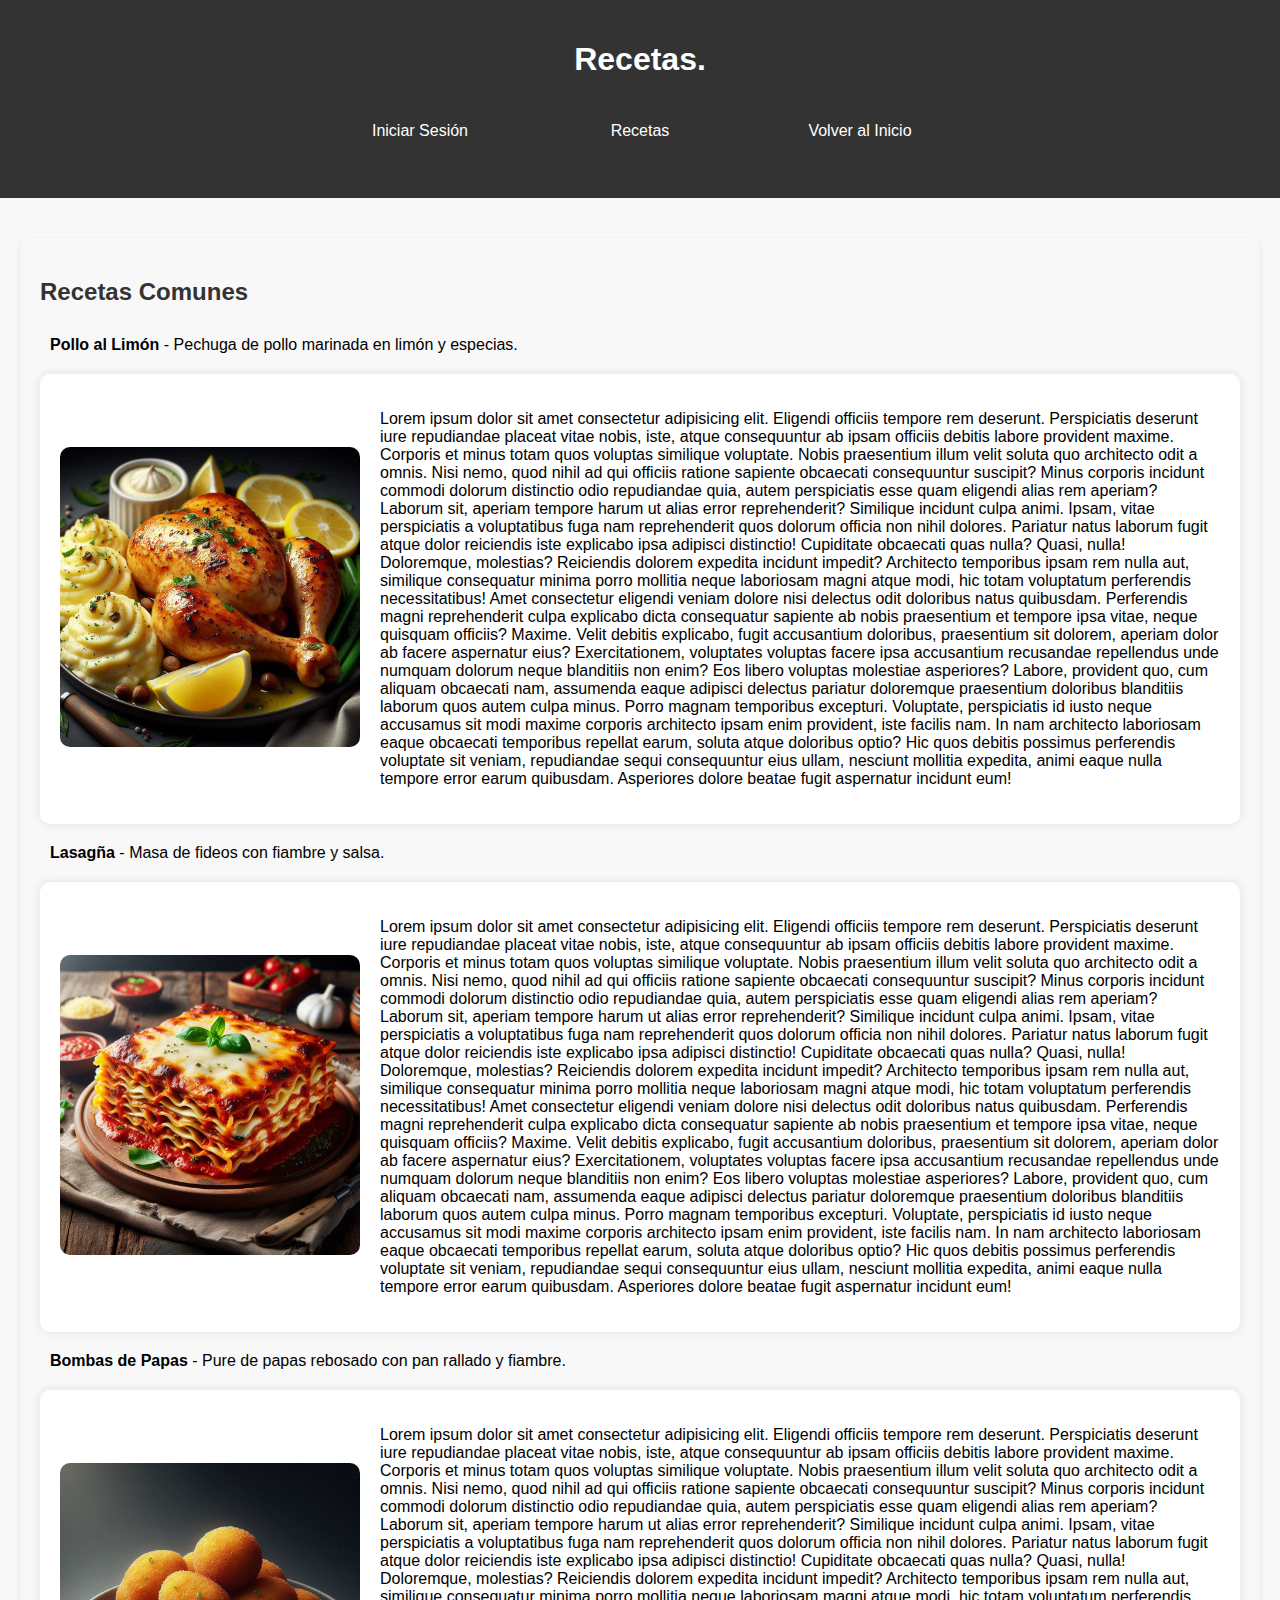
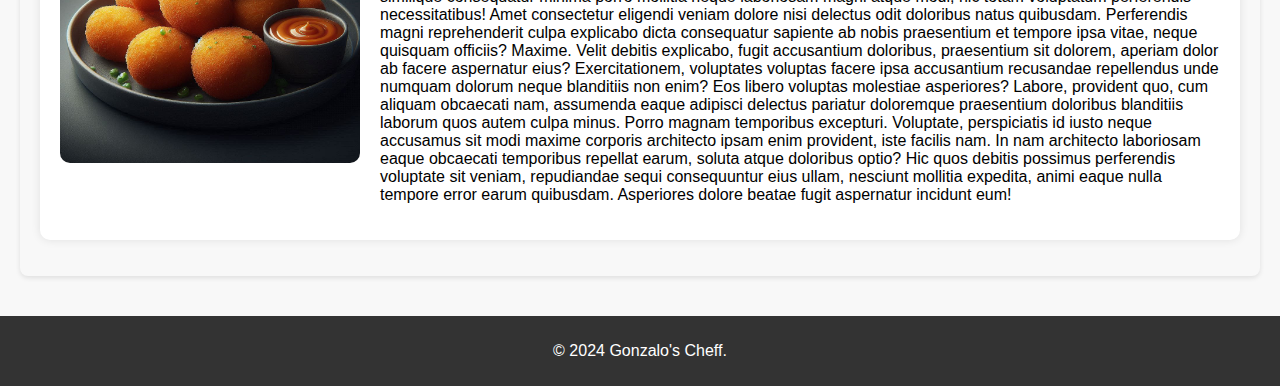
<file: recetas.html>
<!DOCTYPE html>
<html lang="es">
<head>
    <meta charset="UTF-8">
    <meta name="viewport" content="width=device-width, initial-scale=1.0">
    <link rel="stylesheet" href="stylesrecetas.css">
    <title>Menú - Gonzalo's Cheff</title>
</head>
<body>
    <header>
        <h1>Recetas.</h1>
        <nav>
            <ul>
                <li><a href="login/index.html">Iniciar Sesión</a></li>
                <li><a href="recetas.html">Recetas</a></li>
                <li><a href="index.html">Volver al Inicio</a></li>
            </ul>
        </nav>
    </header>

    <main>
        <section id="recetas">
            <h2>Recetas Comunes</h2>
            <ul>
                <li><strong>Pollo al Limón</strong> - Pechuga de pollo marinada en limón y especias.</li>

                <div class="container"> <div class="image"> <img src="imagen4.png" alt="Descripción de la imagen"> </div> <div class="description"> <p>Lorem ipsum dolor sit amet consectetur adipisicing elit. Eligendi officiis tempore rem deserunt. Perspiciatis deserunt iure repudiandae placeat vitae nobis, iste, atque consequuntur ab ipsam officiis debitis labore provident maxime.
                Corporis et minus totam quos voluptas similique voluptate. Nobis praesentium illum velit soluta quo architecto odit a omnis. Nisi nemo, quod nihil ad qui officiis ratione sapiente obcaecati consequuntur suscipit?
                Minus corporis incidunt commodi dolorum distinctio odio repudiandae quia, autem perspiciatis esse quam eligendi alias rem aperiam? Laborum sit, aperiam tempore harum ut alias error reprehenderit? Similique incidunt culpa animi.
                Ipsam, vitae perspiciatis a voluptatibus fuga nam reprehenderit quos dolorum officia non nihil dolores. Pariatur natus laborum fugit atque dolor reiciendis iste explicabo ipsa adipisci distinctio! Cupiditate obcaecati quas nulla?
                Quasi, nulla! Doloremque, molestias? Reiciendis dolorem expedita incidunt impedit? Architecto temporibus ipsam rem nulla aut, similique consequatur minima porro mollitia neque laboriosam magni atque modi, hic totam voluptatum perferendis necessitatibus!
                Amet consectetur eligendi veniam dolore nisi delectus odit doloribus natus quibusdam. Perferendis magni reprehenderit culpa explicabo dicta consequatur sapiente ab nobis praesentium et tempore ipsa vitae, neque quisquam officiis? Maxime.
                Velit debitis explicabo, fugit accusantium doloribus, praesentium sit dolorem, aperiam dolor ab facere aspernatur eius? Exercitationem, voluptates voluptas facere ipsa accusantium recusandae repellendus unde numquam dolorum neque blanditiis non enim?
                Eos libero voluptas molestiae asperiores? Labore, provident quo, cum aliquam obcaecati nam, assumenda eaque adipisci delectus pariatur doloremque praesentium doloribus blanditiis laborum quos autem culpa minus. Porro magnam temporibus excepturi.
                Voluptate, perspiciatis id iusto neque accusamus sit modi maxime corporis architecto ipsam enim provident, iste facilis nam. In nam architecto laboriosam eaque obcaecati temporibus repellat earum, soluta atque doloribus optio?
                Hic quos debitis possimus perferendis voluptate sit veniam, repudiandae sequi consequuntur eius ullam, nesciunt mollitia expedita, animi eaque nulla tempore error earum quibusdam. Asperiores dolore beatae fugit aspernatur incidunt eum!</p> </div> </div>

                <li><strong>Lasagña</strong> - Masa de fideos con fiambre y salsa.</li>

                <div class="container"> <div class="image"> <img src="imagen5.png" alt="Descripción de la imagen"> </div> <div class="description"> <p>Lorem ipsum dolor sit amet consectetur adipisicing elit. Eligendi officiis tempore rem deserunt. Perspiciatis deserunt iure repudiandae placeat vitae nobis, iste, atque consequuntur ab ipsam officiis debitis labore provident maxime.
                    Corporis et minus totam quos voluptas similique voluptate. Nobis praesentium illum velit soluta quo architecto odit a omnis. Nisi nemo, quod nihil ad qui officiis ratione sapiente obcaecati consequuntur suscipit?
                    Minus corporis incidunt commodi dolorum distinctio odio repudiandae quia, autem perspiciatis esse quam eligendi alias rem aperiam? Laborum sit, aperiam tempore harum ut alias error reprehenderit? Similique incidunt culpa animi.
                    Ipsam, vitae perspiciatis a voluptatibus fuga nam reprehenderit quos dolorum officia non nihil dolores. Pariatur natus laborum fugit atque dolor reiciendis iste explicabo ipsa adipisci distinctio! Cupiditate obcaecati quas nulla?
                    Quasi, nulla! Doloremque, molestias? Reiciendis dolorem expedita incidunt impedit? Architecto temporibus ipsam rem nulla aut, similique consequatur minima porro mollitia neque laboriosam magni atque modi, hic totam voluptatum perferendis necessitatibus!
                    Amet consectetur eligendi veniam dolore nisi delectus odit doloribus natus quibusdam. Perferendis magni reprehenderit culpa explicabo dicta consequatur sapiente ab nobis praesentium et tempore ipsa vitae, neque quisquam officiis? Maxime.
                    Velit debitis explicabo, fugit accusantium doloribus, praesentium sit dolorem, aperiam dolor ab facere aspernatur eius? Exercitationem, voluptates voluptas facere ipsa accusantium recusandae repellendus unde numquam dolorum neque blanditiis non enim?
                    Eos libero voluptas molestiae asperiores? Labore, provident quo, cum aliquam obcaecati nam, assumenda eaque adipisci delectus pariatur doloremque praesentium doloribus blanditiis laborum quos autem culpa minus. Porro magnam temporibus excepturi.
                    Voluptate, perspiciatis id iusto neque accusamus sit modi maxime corporis architecto ipsam enim provident, iste facilis nam. In nam architecto laboriosam eaque obcaecati temporibus repellat earum, soluta atque doloribus optio?
                    Hic quos debitis possimus perferendis voluptate sit veniam, repudiandae sequi consequuntur eius ullam, nesciunt mollitia expedita, animi eaque nulla tempore error earum quibusdam. Asperiores dolore beatae fugit aspernatur incidunt eum!</p> </div> </div>

                <li><strong>Bombas de Papas</strong> - Pure de papas rebosado con pan rallado y fiambre.</li>

                <div class="container"> <div class="image"> <img src="imagen6.png" alt="Descripción de la imagen"> </div> <div class="description"> <p>Lorem ipsum dolor sit amet consectetur adipisicing elit. Eligendi officiis tempore rem deserunt. Perspiciatis deserunt iure repudiandae placeat vitae nobis, iste, atque consequuntur ab ipsam officiis debitis labore provident maxime.
                    Corporis et minus totam quos voluptas similique voluptate. Nobis praesentium illum velit soluta quo architecto odit a omnis. Nisi nemo, quod nihil ad qui officiis ratione sapiente obcaecati consequuntur suscipit?
                    Minus corporis incidunt commodi dolorum distinctio odio repudiandae quia, autem perspiciatis esse quam eligendi alias rem aperiam? Laborum sit, aperiam tempore harum ut alias error reprehenderit? Similique incidunt culpa animi.
                    Ipsam, vitae perspiciatis a voluptatibus fuga nam reprehenderit quos dolorum officia non nihil dolores. Pariatur natus laborum fugit atque dolor reiciendis iste explicabo ipsa adipisci distinctio! Cupiditate obcaecati quas nulla?
                    Quasi, nulla! Doloremque, molestias? Reiciendis dolorem expedita incidunt impedit? Architecto temporibus ipsam rem nulla aut, similique consequatur minima porro mollitia neque laboriosam magni atque modi, hic totam voluptatum perferendis necessitatibus!
                    Amet consectetur eligendi veniam dolore nisi delectus odit doloribus natus quibusdam. Perferendis magni reprehenderit culpa explicabo dicta consequatur sapiente ab nobis praesentium et tempore ipsa vitae, neque quisquam officiis? Maxime.
                    Velit debitis explicabo, fugit accusantium doloribus, praesentium sit dolorem, aperiam dolor ab facere aspernatur eius? Exercitationem, voluptates voluptas facere ipsa accusantium recusandae repellendus unde numquam dolorum neque blanditiis non enim?
                    Eos libero voluptas molestiae asperiores? Labore, provident quo, cum aliquam obcaecati nam, assumenda eaque adipisci delectus pariatur doloremque praesentium doloribus blanditiis laborum quos autem culpa minus. Porro magnam temporibus excepturi.
                    Voluptate, perspiciatis id iusto neque accusamus sit modi maxime corporis architecto ipsam enim provident, iste facilis nam. In nam architecto laboriosam eaque obcaecati temporibus repellat earum, soluta atque doloribus optio?
                    Hic quos debitis possimus perferendis voluptate sit veniam, repudiandae sequi consequuntur eius ullam, nesciunt mollitia expedita, animi eaque nulla tempore error earum quibusdam. Asperiores dolore beatae fugit aspernatur incidunt eum!</p> </div> </div>
            </ul>
        </section>
    </main>

    <footer>
        <p>&copy; 2024 Gonzalo's Cheff.</p>
    </footer>
</body>
</html>
</file>
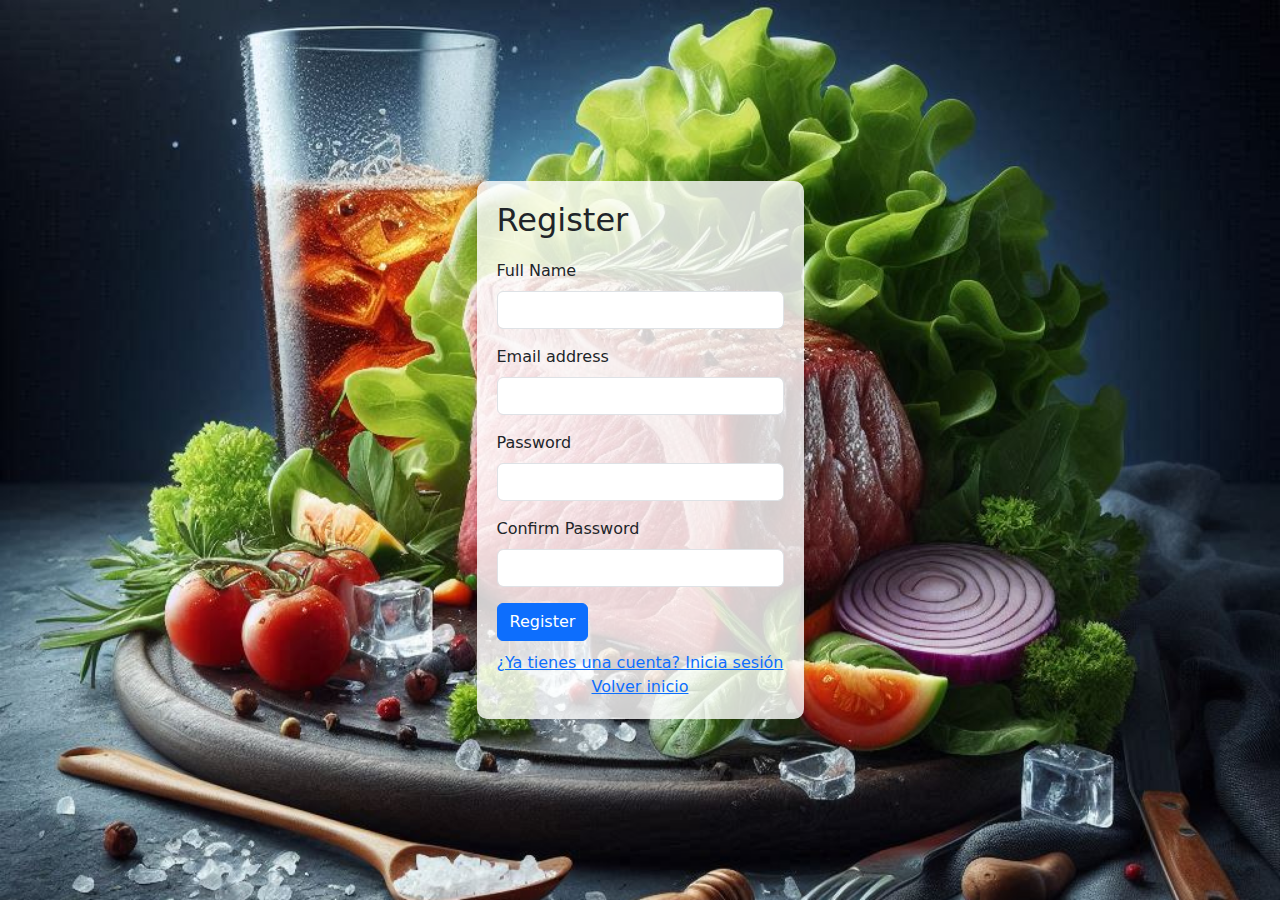
<file: login/register.html>
<!DOCTYPE html>
<html lang="en">
<head>
    <meta charset="UTF-8">
    <meta name="viewport" content="width=device-width, initial-scale=1.0">
    <title>Register Page</title>
    <link href="https://cdn.jsdelivr.net/npm/bootstrap@5.3.0/dist/css/bootstrap.min.css" rel="stylesheet">
    <link rel="stylesheet" href="styles.css">
</head>
<body>
    <div class="login-container">
        <h2>Register</h2>
        <form>
            <div class="mb-3">
                <label for="name" class="form-label">Full Name</label>
                <input type="text" class="form-control" id="name">
            </div>
            <div class="mb-3">
                <label for="email" class="form-label">Email address</label>
                <input type="email" class="form-control" id="email" aria-describedby="emailHelp">
            </div>
            <div class="mb-3">
                <label for="password" class="form-label">Password</label>
                <input type="password" class="form-control" id="password">
            </div>
            <div class="mb-3">
                <label for="confirmPassword" class="form-label">Confirm Password</label>
                <input type="password" class="form-control" id="confirmPassword">
            </div>
            <button type="submit" class="btn btn-primary">Register</button>
        </form>
        <div class="register-link">
            <a href="index.html">¿Ya tienes una cuenta? Inicia sesión</a><br>
            <a href="../index.html">Volver inicio</a>
        </div>
    </div>
    <script src="https://cdn.jsdelivr.net/npm/bootstrap@5.3.0/dist/js/bootstrap.bundle.min.js"></script>
</body>
</html>
</file>
<file: styles.css>
/* General */
body {
    font-family: Arial, sans-serif;
    margin: 0;
    padding: 0;
    background-color: #f2f2f2;
}

/* Header and Navigation */
header {
    background-color: #333; /* Estilo más oscuro para un look moderno */
    color: #ffffff;
    padding: 15px 0;
    text-align: center;
}

nav ul {
    list-style: none;
    display: flex;
    justify-content: center;
    padding: 0;
}

nav ul li {
    margin: 0 15px;
}

nav ul li a {
    color: #ffffff;
    text-decoration: none;
    font-weight: bold;
    transition: color 0.3s;
}

nav ul li a:hover {
    color: #d6a75c;
}

/* Main Content */
main {
    padding: 20px;
    max-width: 900px;
    margin: 0 auto;
}

/* Sections */
section {
    margin: 20px 0;
    padding: 20px;
    background-color: #ffffff;
    border-radius: 8px;
    box-shadow: 0 4px 8px rgba(0, 0, 0, 0.15);
}

/* Login Form */
.login-section form {
    display: flex;
    flex-direction: column;
    gap: 15px;
    background-color: #fefefe;
    padding: 30px;
    border-radius: 10px;
    box-shadow: 0 4px 8px rgba(0, 0, 0, 0.1);
    max-width: 400px;
    margin: 0 auto;
}

input {
    padding: 12px;
    border: 1px solid #ccc;
    border-radius: 5px;
}

button {
    padding: 12px;
    background-color: #d6a75c;
    color: #ffffff;
    border: none;
    border-radius: 5px;
    font-weight: bold;
    cursor: pointer;
    transition: background-color 0.3s, transform 0.1s;
}

button:hover {
    background-color: #333;
    transform: scale(1.05);
}

/* Footer */
footer {
    background-color: #333;
    color: #ffffff;
    padding: 25px 0;
    text-align: center;
}

/* Estilo para las recetas */
#recetas ul {
    display: grid;
    grid-template-columns: repeat(auto-fill, minmax(200px, 1fr));
    gap: 15px;
    list-style: none;
    padding: 0;
}

#recetas ul li {
    padding: 20px;
    border-radius: 8px;
    box-shadow: 0 4px 8px rgba(0, 0, 0, 0.1);
    background-color: #fff;
    transition: transform 0.2s;
}

#recetas ul li:hover {
    transform: scale(1.05);
}

.carousel-container { width: 60%; overflow: hidden; } 
.carousel { display: flex; transition: transform 0.5s ease-in-out; }
 .carousel-item { min-width: 100%; box-sizing: border-box; } 
 .carousel-item img { width: 100%; border-radius: 10px 
}
</file>
<file: login/styles.css>
body {
    background-image: url('fondo1.png');
    background-size: cover;
    background-position: center;
    height: 100vh;
    display: flex;
    justify-content: center;
    align-items: center;
}

.login-container {
    background: rgba(255, 255, 255, 0.8);
    padding: 20px;
    border-radius: 10px;
    box-shadow: 0 0 10px rgba(0, 0, 0, 0.1);
}

.login-container h2 {
    margin-bottom: 20px;
}

.register-link {
    display: block;
    margin-top: 10px;
    text-align: center;
}
</file>
<file: style.css>
/* Global Styles */
body {
    font-family: 'Lato', 'Georgia', serif; /* Updated font */
    margin: 0;
    padding: 0;
    background-color: #222831; /* Dark Slate Gray - Main Background */
    color: #EEEEEE; /* Very Light Gray / Off-White - Text Color */
    line-height: 1.6;
}

.container {
    width: 90%;
    max-width: 1200px;
    margin: 0 auto;
    padding: 0 15px;
}

h1, h2, h3, h4 {
    color: #00ADB5; /* Bright Cyan/Teal - Accent Color 1 */
}

a {
    color: #00ADB5; /* Bright Cyan/Teal */
    text-decoration: none;
}

a:hover {
    color: #4FC3F7; /* Lighter Cyan for hover */
}

/* Header & Navigation */
header {
    background-color: #1D2B38; /* Darker shade for header */
    color: #EEEEEE;
    padding: 1em 0;
    border-bottom: 3px solid #00ADB5; /* Bright Cyan/Teal border */
}

header h1 {
    color: #EEEEEE;
    text-align: center;
    margin: 0;
    padding-bottom: 0.5em;
    font-size: 2.5em;
}

nav ul {
    list-style: none;
    padding: 0;
    margin: 0;
    text-align: center;
}

nav ul li {
    display: inline-block;
    margin: 0 15px;
    position: relative; /* For dropdown positioning */
}

nav ul li a {
    color: #EEEEEE;
    font-weight: bold;
    padding: 0.5em 1em;
    border-radius: 4px;
    transition: background-color 0.3s ease, color 0.3s ease;
}

nav ul li a:hover,
nav ul li a.active {
    background-color: #00ADB5; /* Bright Cyan/Teal */
    color: #1D2B38; /* Dark background color for text contrast */
}

/* Recipe Dropdown Menu */
.dropdown-container:hover .dropdown-menu {
    display: block;
}

.dropdown-menu {
    display: none;
    position: absolute;
    top: 100%;
    left: 0;
    background-color: #393E46; /* Content Background */
    border: 1px solid #4F8A8B; /* Muted Cyan border */
    border-top: none;
    border-radius: 0 0 4px 4px;
    box-shadow: 0 4px 8px rgba(0, 0, 0, 0.2);
    z-index: 1000;
    min-width: 250px; /* Adjust as needed */
    padding: 0;
}

.dropdown-menu li {
    display: block;
    margin: 0;
}

.dropdown-menu li a {
    display: block;
    padding: 0.8em 1.2em;
    color: #EEEEEE;
    white-space: nowrap;
    font-weight: normal;
}

.dropdown-menu li a:hover {
    background-color: #00ADB5;
    color: #1D2B38;
}

/* Main Content */
main {
    padding: 2em 0;
}

.main-content-area.blurred {
    filter: blur(5px);
    transition: filter 0.3s ease-in-out;
    pointer-events: none; /* Optional: prevent interaction with blurred content */
}

.main-content-area {
    transition: filter 0.3s ease-in-out; /* Smooth transition for blur removal */
}

main section {
    margin-bottom: 2em;
    padding: 1.5em;
    background-color: #393E46; /* Content Background */
    border-radius: 8px;
    box-shadow: 0 2px 5px rgba(0,0,0,0.3); /* Darker shadow */
}

main section h2, main section h3 {
    text-align: center;
    margin-top: 0;
    margin-bottom: 1em;
}

/* JS Carousel */
.js-carousel {
    position: relative;
    width: 100%;
    max-width: 700px;
    margin: 1em auto;
    overflow: hidden;
    border-radius: 8px;
    box-shadow: 0 4px 10px rgba(0, 173, 181, 0.3); /* Cyan shadow */
    border: 2px solid #00ADB5; /* Bright Cyan/Teal border */
}

.carousel-inner {
    display: flex;
    transition: transform 0.6s cubic-bezier(0.68, -0.55, 0.27, 1.55);
}

.carousel-item {
    min-width: 100%;
    box-sizing: border-box;
}

.carousel-item img {
    width: 100%;
    display: block;
    height: 400px;
    object-fit: cover;
}

/* Remove radio and dots styling */
.carousel-radio, .carousel-dots {
    display: none;
}

/* Carousel Controls (Arrows) */
.carousel-control {
    position: absolute;
    top: 50%;
    transform: translateY(-50%);
    background-color: rgba(0, 0, 0, 0.5);
    color: #EEEEEE;
    border: none;
    padding: 10px 15px;
    font-size: 1.5em;
    cursor: pointer;
    border-radius: 4px;
    transition: background-color 0.3s ease;
    z-index: 10;
}

.carousel-control:hover {
    background-color: rgba(0, 173, 181, 0.8); /* Brighter Cyan on hover */
}

.carousel-control.prev {
    left: 10px;
}

.carousel-control.next {
    right: 10px;
}

/* Info Blocks on Home Page */
.info-blocks {
    display: flex;
    gap: 1.5em;
    justify-content: center;
    background: none;
    box-shadow: none;
    padding: 0;
    flex-wrap: wrap;
}

.info-block {
    flex: 1;
    min-width: 280px;
    max-width: 350px;
    background-color: #393E46; /* Content Background */
    padding: 1.5em;
    border-radius: 8px;
    box-shadow: 0 2px 5px rgba(0,0,0,0.3);
    text-align: center;
    border: 1px solid #4F8A8B; /* Muted Cyan border */
}

.info-block h4 {
    margin-top: 0;
    color: #00ADB5; /* Accent color for headings */
}

.btn {
    display: inline-block;
    background-color: #00ADB5; /* Bright Cyan/Teal */
    color: #222831; /* Dark text for contrast */
    padding: 0.8em 1.5em;
    border-radius: 4px;
    text-decoration: none;
    font-weight: bold;
    transition: background-color 0.3s ease, color 0.3s ease;
    margin-top: 1em;
}

.btn:hover {
    background-color: #4FC3F7; /* Lighter Cyan */
    color: #1D2B38;
}

/* Footer */
footer {
    background-color: #1D2B38; /* Darker shade for footer */
    color: #EEEEEE;
    text-align: center;
    padding: 2em 0 1.5em 0; /* Adjusted padding */
    margin-top: 2em;
    border-top: 3px solid #00ADB5; /* Bright Cyan/Teal border */
}

.footer-content {
    display: flex;
    flex-wrap: wrap;
    justify-content: space-around;
    align-items: flex-start;
    gap: 1.5em;
    margin-bottom: 1.5em;
    text-align: left;
}

.footer-about, .footer-social {
    flex: 1;
    min-width: 250px;
    max-width: 400px;
}

.footer-about h3, .footer-social h4 {
    color: #00ADB5; /* Bright Cyan/Teal */
    margin-bottom: 0.8em;
    font-size: 1.4em;
}

.footer-about p {
    font-size: 0.9em;
    line-height: 1.5;
    margin-bottom: 0.5em;
}

.footer-social {
    text-align: center; /* Center social icons container */
}

.footer-social .social-icon {
    display: inline-block;
    margin: 0 0.7em;
    color: #EEEEEE; /* Default icon color */
    font-size: 1.8em; /* Icon size */
    transition: color 0.3s ease, transform 0.3s ease;
}

.footer-social .social-icon:hover {
    transform: scale(1.2); /* Slight zoom on hover */
}

.footer-social .social-icon.facebook:hover { color: #3b5998; }
.footer-social .social-icon.instagram:hover { color: #e4405f; }
.footer-social .social-icon.twitter:hover { color: #1da1f2; }
.footer-social .social-icon.pinterest:hover { color: #bd081c; }

.footer-bottom {
    border-top: 1px solid #393E46; /* Subtle separator */
    padding-top: 1.5em;
    margin-top: 1em;
    text-align: center;
}

.footer-bottom p {
    margin: 0;
    font-size: 0.9em;
}

/* Generic Page Content Styling */
.page-content {
    background-color: #393E46; /* Content Background */
    padding: 2em;
    border-radius: 8px;
    box-shadow: 0 2px 5px rgba(0,0,0,0.3);
}

.page-content h2 {
    border-bottom: 2px solid #00ADB5; /* Bright Cyan/Teal */
    padding-bottom: 0.5em;
    margin-bottom: 1em;
}

.page-content ul {
    list-style: none;
    padding-left: 0;
}

.page-content ul li {
    background-color: #2C3E50; /* Slightly different dark shade for list items */
    padding: 0.8em;
    margin-bottom: 0.5em;
    border-radius: 4px;
    border-left: 4px solid #00ADB5; /* Bright Cyan/Teal */
}

.page-content .recipe-card, .page-content .menu-item {
    background-color: #2C3E50; /* Slightly different dark shade */
    border: 1px solid #4F8A8B; /* Muted Cyan border */
    padding: 1.5em;
    margin-bottom: 1.5em;
    border-radius: 6px;
}

.page-content .recipe-card h3, .page-content .menu-item h3 {
    margin-top: 0;
    color: #00ADB5; /* Accent color for headings */
}

.page-content .recipe-card p, .page-content .menu-item p {
    margin-bottom: 0.5em;
}

.page-content .recipe-card strong { /* For ingredients label */
    color: #00ADB5; /* Bright Cyan/Teal */
}

/* Video Container for Responsive YouTube Embed */
.video-container {
    position: relative;
    padding-bottom: 56.25%; /* 16:9 aspect ratio */
    height: 0;
    overflow: hidden;
    max-width: 100%;
    background: #000; /* Optional: background color while video loads */
    border-radius: 8px; /* Match section style */
    margin-bottom: 1em; /* Space below video */
}

.video-container iframe {
    position: absolute;
    top: 0;
    left: 0;
    width: 100%;
    height: 100%;
}

/* Login Modal Styles */
.modal-overlay {
    position: fixed;
    top: 0;
    left: 0;
    width: 100%;
    height: 100%;
    background-color: rgba(0, 0, 0, 0.6); /* Semi-transparent dark overlay */
    display: none; /* Hidden by default */
    justify-content: center;
    align-items: center;
    z-index: 2000; /* Ensure it's on top of other content */
}

.login-modal {
    position: relative;
    max-width: 400px;
    width: 90%;
    padding: 2.5em 2em 2em 2em; /* More padding */
    background-color: #393E46; /* Content Background */
    border-radius: 10px; /* Slightly more rounded */
    box-shadow: 0 5px 15px rgba(0, 173, 181, 0.4); /* More pronounced Cyan shadow */
    border: 1px solid #00ADB5; /* Bright Cyan/Teal border */
    text-align: center; /* Center h2 */
}

.login-modal h2 {
    margin-bottom: 1.5em;
    color: #00ADB5; /* Accent color */
}

.close-modal {
    position: absolute;
    top: 10px;
    right: 15px;
    font-size: 2em;
    font-weight: bold;
    color: #EEEEEE;
    cursor: pointer;
    transition: color 0.3s ease;
}

.close-modal:hover {
    color: #00ADB5; /* Cyan on hover */
}

/* Styles for the form content within the modal - reusing .login-form structure */
.login-form-content .form-group {
    margin-bottom: 1.5em;
    text-align: left; /* Align labels and inputs left */
}

.login-form-content .form-group label {
    display: block;
    margin-bottom: 0.5em;
    color: #EEEEEE; /* Light text for labels */
    font-weight: bold;
}

.login-form-content .form-group input[type="text"],
.login-form-content .form-group input[type="password"] {
    width: 100%;
    padding: 0.8em;
    border: 1px solid #4F8A8B; /* Muted Cyan border */
    border-radius: 4px;
    box-sizing: border-box;
    background-color: #222831; /* Main Background for input fields */
    color: #EEEEEE; /* Light text in input */
}

.login-form-content .form-group input[type="text"]:focus,
.login-form-content .form-group input[type="password"]:focus {
    border-color: #00ADB5; /* Bright Cyan/Teal on focus */
    outline: none;
    box-shadow: 0 0 5px rgba(0, 173, 181, 0.5); /* Cyan glow */
}

.login-form-content button {
    width: 100%;
    padding: 0.8em;
    background-color: #00ADB5; /* Bright Cyan/Teal */
    color: #222831; /* Dark text for contrast */
    border: none;
    border-radius: 4px;
    font-size: 1.1em;
    cursor: pointer;
    transition: background-color 0.3s ease, color 0.3s ease;
    margin-top: 0.5em; /* Added margin top */
}

.login-form-content button:hover {
    background-color: #4FC3F7; /* Lighter Cyan */
    color: #1D2B38;
}

/* Contact Form Styles (reusing .login-form-content structure for consistency) */
.contact-form {
    background-color: #2C3E50; /* Slightly different dark shade */
    padding: 2em;
    border-radius: 8px;
    box-shadow: 0 2px 5px rgba(0,0,0,0.3);
    margin-top: 1.5em;
}

.contact-form .form-group {
    margin-bottom: 1.5em;
    text-align: left;
}

.contact-form .form-group label {
    display: block;
    margin-bottom: 0.5em;
    color: #EEEEEE;
    font-weight: bold;
}

.contact-form .form-group input[type="text"],
.contact-form .form-group input[type="email"],
.contact-form .form-group textarea {
    width: 100%;
    padding: 0.8em;
    border: 1px solid #4F8A8B; /* Muted Cyan border */
    border-radius: 4px;
    box-sizing: border-box;
    background-color: #222831; /* Main Background for input fields */
    color: #EEEEEE; /* Light text in input */
    font-family: 'Lato', 'Georgia', serif; /* Ensure font consistency */
}

.contact-form .form-group input[type="text"]:focus,
.contact-form .form-group input[type="email"]:focus,
.contact-form .form-group textarea:focus {
    border-color: #00ADB5; /* Bright Cyan/Teal on focus */
    outline: none;
    box-shadow: 0 0 5px rgba(0, 173, 181, 0.5); /* Cyan glow */
}

.contact-form .form-group textarea {
    resize: vertical; /* Allow vertical resizing */
    min-height: 100px;
}

.contact-form .btn { 
    width: auto; 
    display: inline-block; 
    margin-top: 0.5em;
}

/* Ingredient Table Styles */
.ingredient-table {
    width: 100%;
    border-collapse: collapse;
    margin-top: 1em;
    box-shadow: 0 2px 4px rgba(0, 0, 0, 0.2);
    overflow-x: auto; /* For responsiveness on small screens */
}

.ingredient-table th,
.ingredient-table td {
    border: 1px solid #4F8A8B; /* Muted Cyan border */
    padding: 0.8em 1em;
    text-align: left;
    color: #EEEEEE; /* Light text */
    white-space: nowrap; /* Prevent text wrapping in cells, use with overflow-x */
}

.ingredient-table thead th {
    background-color: #2C3E50; /* Slightly darker shade for header */
    color: #00ADB5; /* Bright Cyan/Teal for header text */
    font-weight: bold;
    position: sticky; /* Optional: makes header sticky on scroll, if table is long */
    top: 0; /* Required for sticky header */
    z-index: 1; /* Ensures header is above table content during scroll */
}

.ingredient-table tbody tr:nth-child(even) {
    background-color: #2C3E50; /* Darker shade for alternating rows */
}

.ingredient-table tbody tr:hover {
    background-color: #4a5c6d; /* Hover effect for rows */
}

/* Responsive adjustments */
@media (max-width: 768px) {
    header h1 {
        font-size: 2em;
    }
    nav ul li {
        display: block;
        margin: 0.5em 0;
    }
    nav ul li a {
        display: block;
    }
    .dropdown-menu {
        position: static;
        display: none;
        border-left: 2px solid #00ADB5;
        border-right: 2px solid #00ADB5;
        border-bottom: 2px solid #00ADB5;
        margin-left: 10px;
        box-shadow: none;
    }
    .dropdown-container:hover .dropdown-menu {
        display: block;
    }
    .info-blocks {
        flex-direction: column;
    }
    .carousel-item img {
        height: 300px;
    }
    .carousel-control {
        padding: 8px 12px;
        font-size: 1.2em;
    }
}

@media (max-width: 480px) {
    .container {
        width: 95%;
    }
    .carousel-item img {
        height: 200px;
    }
    .login-modal {
        padding: 2em 1.5em 1.5em 1.5em;
    }
    .carousel-control {
        padding: 5px 10px;
        font-size: 1em;
    }
}
</file>
<file: stylesrecetas.css>
body {
    font-family: Arial, sans-serif;
    margin: 0;
    padding: 0;
    background-color: #f8f8f8;

}

header {
    background-color: #333;
    color: white;
    padding: 20px;
    text-align: center;
}

nav ul {
    display: flex;
    justify-content: center; 
    padding: 0;
}

nav ul li {
    display: inline;
    margin: 0 15px;
}

nav ul li a {
    color: white; 
    text-decoration: none;
    background-color: #333; 
    padding: 10px 20px; 
    border: 2px solid #333; 
    border-radius: 5px; 
    display: inline-block;
    margin: 0 10px; 
    width: 150px; 
    text-align: center; 
    box-sizing: border-box; 
}

nav ul li a::before {
    content: ""; 
    position: absolute; 
    top: 0; 
    left: 0; 
    right: 0; 
    bottom: 0; 
    border-radius: 5px; 
    z-index: -1;
}

nav ul li a:hover {
    color: white;
    background-color: #555; 
}

main {
    padding: 20px;
}

section {
    margin: 20px 0;
    padding: 20px;
    background-color: #f8f8f8;
    border-radius: 8px;
    box-shadow: 0 2px 5px rgba(0, 0, 0, 0.1);
}

h2 {
    color: #333;
}

ul {
    list-style-type: none; 
    padding: 0;
}

ul li {
    margin: 10px 0;
    padding: 10px;
    border-radius: 5px;
}

footer {
    text-align: center;
    padding: 10px;
    background-color: #333;
    color: white;
}

.container {
    display: flex;
    align-items: center;
    background-color: #fff;
    padding: 20px;
    border-radius: 10px;
    box-shadow: 0 0 10px rgba(0, 0, 0, 0.1);
}

.image img {
    max-width: 300px;
    border-radius: 10px;
}

.description {
    margin-left: 20px;
}
</file>
